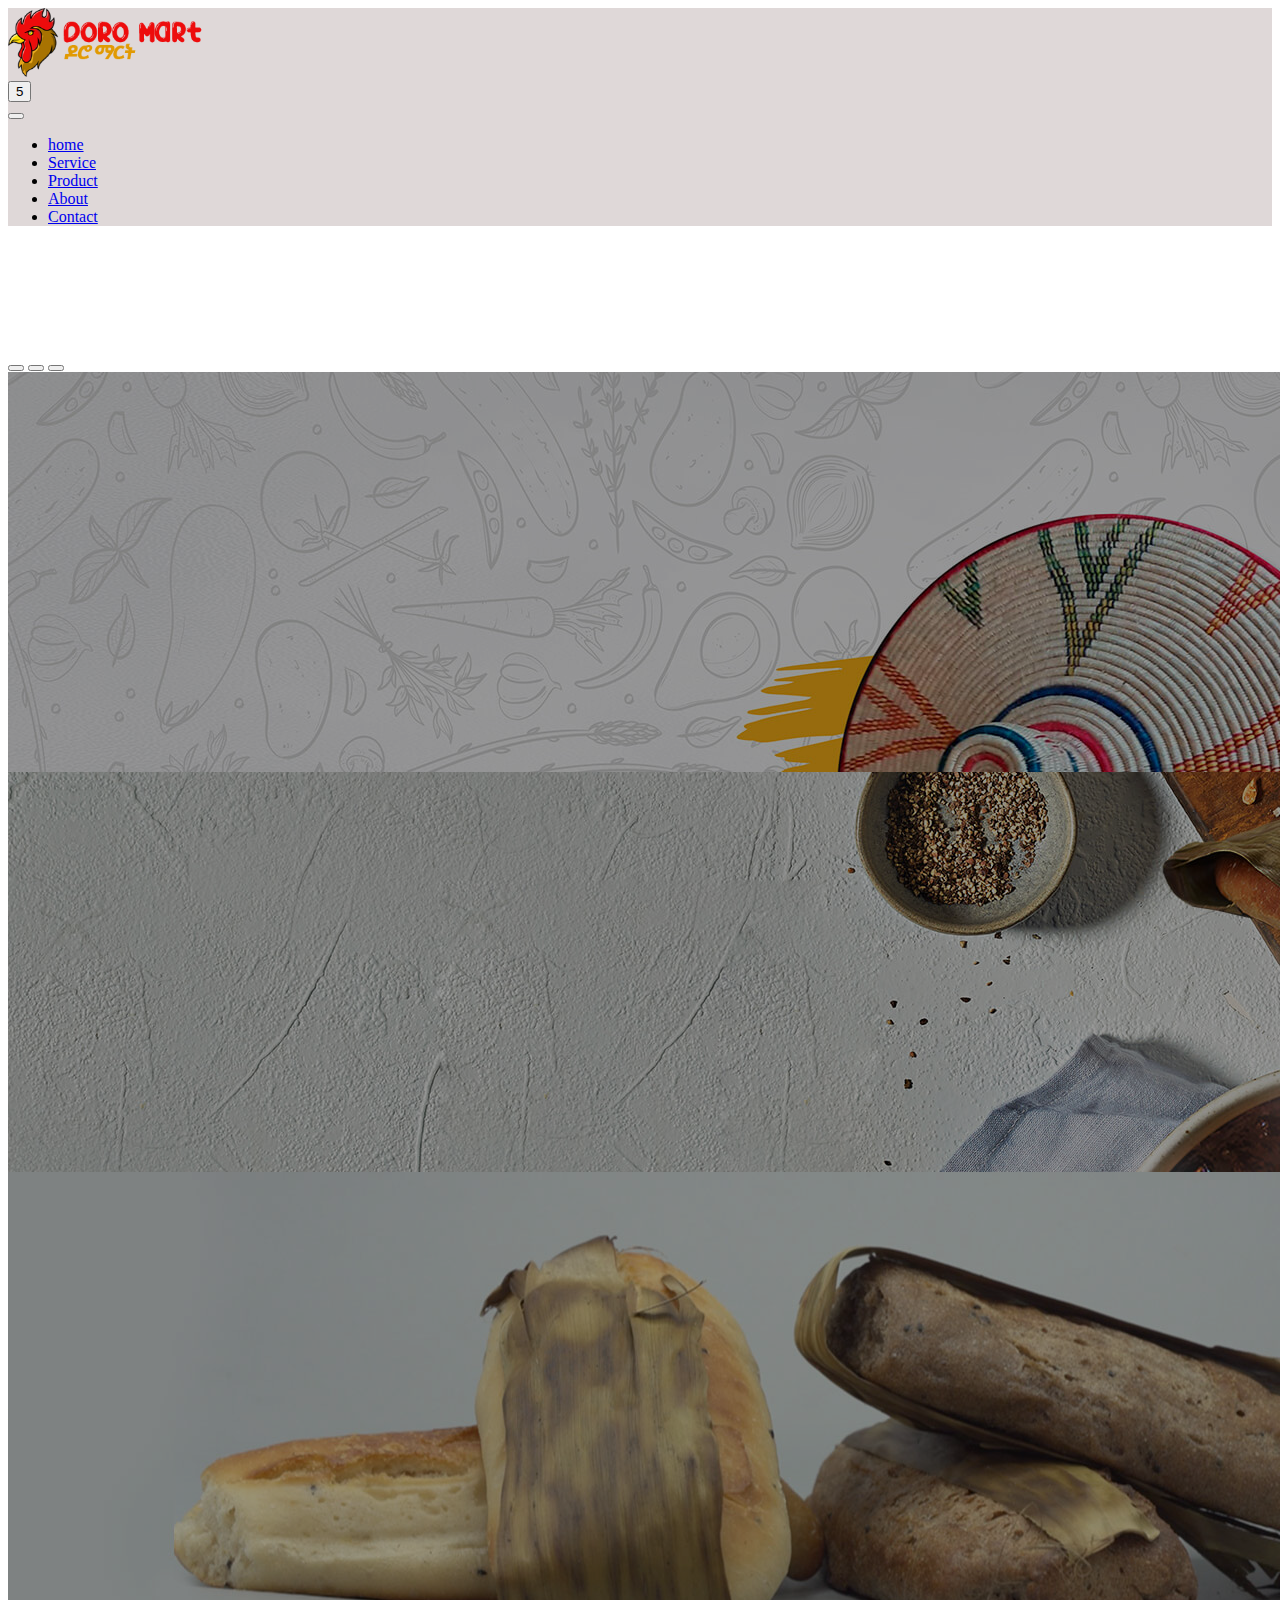
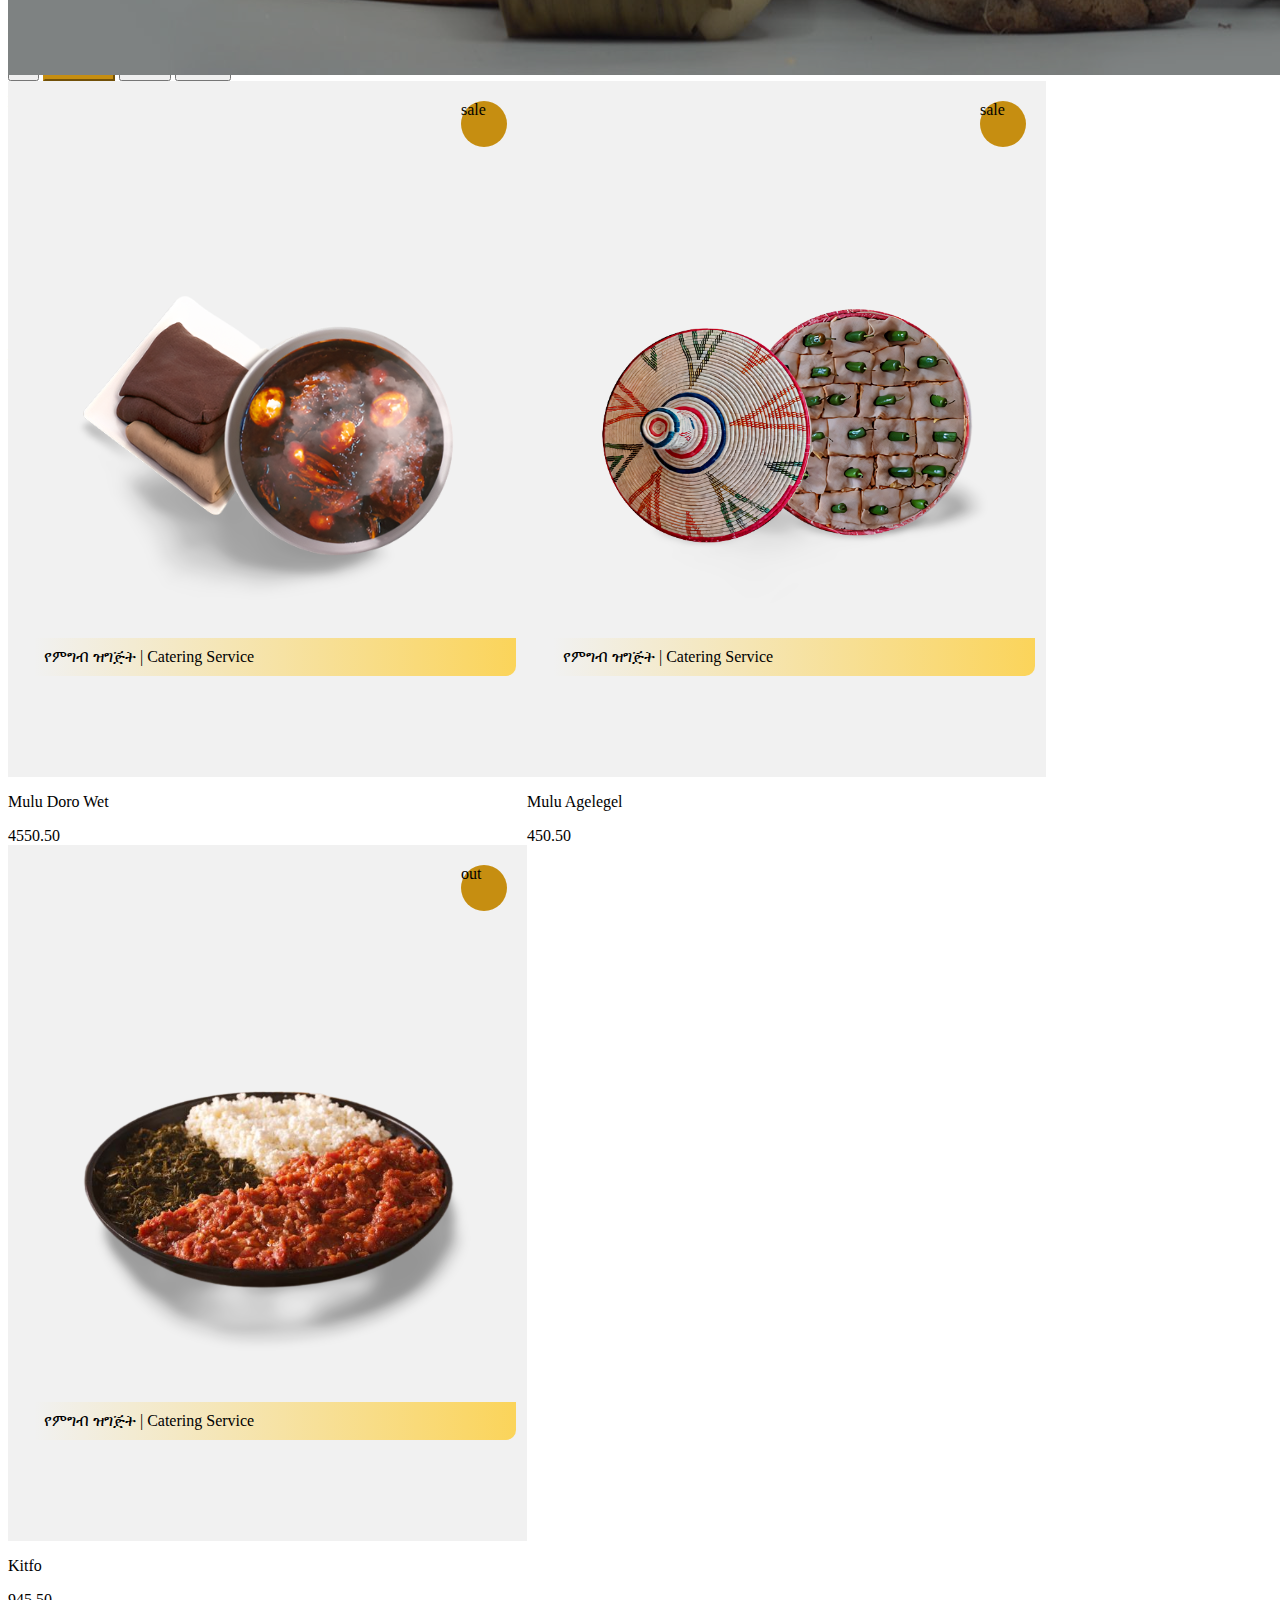
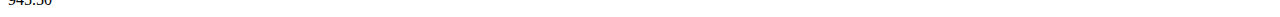
<file: index.html>
<!DOCTYPE html>
<html lang="en">
  <head>
    <meta charset="UTF-8" />
    <meta http-equiv="X-UA-Compatible" content="IE=edge" />
    <meta name="viewport" content="width=device-width, initial-scale=1.0" />
    <!-- Bootstrap -->
    <link href="https://cdn.jsdelivr.net/npm/bootstrap@5.0.2/dist/css/bootstrap.min.css" rel="stylesheet" integrity="sha384-EVSTQN3/azprG1Anm3QDgpJLIm9Nao0Yz1ztcQTwFspd3yD65VohhpuuCOmLASjC" crossorigin="anonymous">
     <!-- Font Awesome Icon -->
     <link rel="stylesheet" href="https://cdnjs.cloudflare.com/ajax/libs/font-awesome/6.2.0/css/all.min.css" integrity="sha512-xh6O/CkQoPOWDdYTDqeRdPCVd1SpvCA9XXcUnZS2FmJNp1coAFzvtCN9BmamE+4aHK8yyUHUSCcJHgXloTyT2A==" crossorigin="anonymous" referrerpolicy="no-referrer" />
    <!-- Main Style -->
    <link rel="stylesheet" href="assets/css/main.css" />
    <title>Doro Mart</title>
  </head>
  <body>
    <!-- Navbar -->
    <nav class="navbar navbar-expand-lg navbar-light bg-base py-4 fixed-top">
      <div class="container">
        <a
          class="navbar-brand d-flex justify-content-between align-items-center order-lg-0"
          href="index.html"
        >
          <img src="assets/images/logo/DM_web.logo.png" class="logo" alt="site icon" />
        </a>

        <div class="order-lg-2 nav-btns">
          <button type="button" class="btn position-relative">
            <i class="fa fa-shopping-cart"></i>
            <span
              class="position-absolute top-0 start-100 translate-middle badge bg-primary"
              >5</span
            >
          </button>
        </div>

        <button
          class="navbar-toggler border-0"
          type="button"
          data-bs-toggle="collapse"
          data-bs-target="#navMenu"
        >
          <span class="navbar-toggler-icon"></span>
        </button>

        <div class="collapse navbar-collapse order-lg-1" id="navMenu">
          <ul class="navbar-nav mx-auto text-center">
            <li class="nav-item px-2 py-2">
              <a class="nav-link text-uppercase text-dark" href="#header"
                >home</a
              >
            </li>
            <li class="nav-item px-2 py-2">
              <a class="nav-link text-uppercase text-dark" href="#collection"
                >Service</a
              >
            </li>
            <li class="nav-item px-2 py-2">
              <a class="nav-link text-uppercase text-dark" href="#special"
                >Product</a
              >
            </li>
            <li class="nav-item px-2 py-2">
              <a class="nav-link text-uppercase text-dark" href="#blogs"
                >About</a
              >
            </li>
            <li class="nav-item px-2 py-2">
              <a class="nav-link text-uppercase text-dark" href="#about"
                >Contact</a
              >
            </li>
          </ul>
        </div>
      </div>
    </nav>
    <!-- End of Navbar -->

    <!--  Showcase -->
    <section id="showcase">
      <div
        id="carouselExampleIndicators"
        class="carousel slide"
        data-bs-ride="carousel"
      >
        <div class="carousel-indicators">
          <button
            type="button"
            data-bs-target="#carouselExampleIndicators"
            data-bs-slide-to="0"
            class="active"
            aria-current="true"
            aria-label="Slide 1"
          ></button>
          <button
            type="button"
            data-bs-target="#carouselExampleIndicators"
            data-bs-slide-to="1"
            aria-label="Slide 2"
          ></button>
          <button
            type="button"
            data-bs-target="#carouselExampleIndicators"
            data-bs-slide-to="2"
            aria-label="Slide 3"
          ></button>
        </div>
        <div class="carousel-inner">
          <div class="carousel-item active">
            <img
              src="assets/images/banner/3.jpg"
              class="d-block w-100"
              alt="..."
            />
              <div class="carousel-caption d-none d-md-block">
                <h5>100% Cooked <br> With Love!</h5>
                <p>Lorem ipsum dolor sit amet consectetur.</p>
              </div>
          </div>
          <div class="carousel-item">
            <img
              src="assets/images/banner/2.jpg"
              class="d-block w-100"
              alt="..."
            />
            <div class="carousel-caption d-none d-md-block">
              <h5>100% Cooked <br> With Love!</h5>
              <p>Lorem ipsum dolor sit amet consectetur.</p>
            </div>
          </div>
          <div class="carousel-item">
            <img
              src="assets/images/banner/1.jpg"
              class="d-block w-100"
              alt="..."
            />
            <div class="carousel-caption d-none d-md-block">
              <h5>100% Cooked <br> With Love!</h5>
              <p>Lorem ipsum dolor sit amet consectetur.</p>
            </div>
          </div>
        </div>
        <button
          class="carousel-control-prev"
          type="button"
          data-bs-target="#carouselExampleIndicators"
          data-bs-slide="prev"
        >
          <span class="carousel-control-prev-icon" aria-hidden="true"></span>
          <span class="visually-hidden">Previous</span>
        </button>
        <button
          class="carousel-control-next"
          type="button"
          data-bs-target="#carouselExampleIndicators"
          data-bs-slide="next"
        >
          <span class="carousel-control-next-icon" aria-hidden="true"></span>
          <span class="visually-hidden">Next</span>
        </button>
      </div>
    </section>
    <!-- End  Showcase -->

    <!-- Product List -->
    <section id="product" class="py-5">
      <div class="container">
        <div class="title text-center">
          <h2 class="position-relative d-inline-block">New Product</h2>
        </div>

        <div class="row g-0">
          <div
            class="d-flex flex-wrap justify-content-center mt-5 filter-group"
          >
            <button
              type="button"
              class="btn m-2 text-dark active-filter-btn"
              data-filter="*"
            >
              All
            </button>
            <button type="button" class="btn m-2 text-dark current-filter" data-filter=".best">
              Breakfast
            </button>
            <button type="button" class="btn m-2 text-dark" data-filter=".feat">
             Lunch
            </button>
            <button type="button" class="btn m-2 text-dark" data-filter=".new">
             Dinner
            </button>
          </div>

          <div class="product-list mt-4 row gx-0 gy-3">
            <div class="col-md-6 col-lg-4 col-xl-3 p-2 best">
              <div class="product-img">
                <img src="assets/images/product/doro.png" class="w-100" />
                <span
                  class="text-white d-flex align-items-center justify-content-center circle"
                  >sale</span
                >
                <div class="content">
                  የምግብ ዝግጅት | Catering Service
                </div>
              </div>
              <div class="text-center">
                <p class="text-capitalize my-1">Mulu Doro Wet</p>
                <span class="fw-bold">4550.50</span>
              </div>
            </div>
            <div class="col-md-6 col-lg-4 col-xl-3 p-2 feat">
              <div class="product-img">
                <img src="assets/images/product/maberawi.png" class="w-100" />
                <span
                  class="text-white d-flex align-items-center justify-content-center circle"
                  >sale</span
                >
                <div class="content">
                  የምግብ ዝግጅት | Catering Service
                </div>
              </div>
              <div class="text-center">
                <p class="text-capitalize my-1">Mulu Agelegel</p>
                <span class="fw-bold">450.50</span>
              </div>
            </div>
            <div class="col-md-6 col-lg-4 col-xl-3 p-2 feat">
              <div class="product-img">
                <img src="assets/images/product/kitfo.png" class="w-100" />
                <span
                  class="text-white d-flex align-items-center justify-content-center circle"
                  >out</span
                >
                <div class="content">
                  የምግብ ዝግጅት | Catering Service
                </div>
              </div>
              <div class="text-center">
                <p class="text-capitalize my-1">Kitfo</p>
                <span class="fw-bold">945.50</span>
              </div>
            </div>
          </div>
        </div>
      </div>
    </section>
    <!-- End Product List -->

    <!-- Call to Action -->
    <!-- End Call to Action -->

    <!-- Footer -->
    <!-- Footer -->

    <!-- jquery Script -->
    <script src="assets/vendor/jquery/jquery-3.6.0.js"></script>
    <!-- Bootstrap Script -->
    <script src="https://cdn.jsdelivr.net/npm/@popperjs/core@2.9.2/dist/umd/popper.min.js" integrity="sha384-IQsoLXl5PILFhosVNubq5LC7Qb9DXgDA9i+tQ8Zj3iwWAwPtgFTxbJ8NT4GN1R8p" crossorigin="anonymous"></script>
    <script src="https://cdn.jsdelivr.net/npm/bootstrap@5.0.2/dist/js/bootstrap.min.js" integrity="sha384-cVKIPhGWiC2Al4u+LWgxfKTRIcfu0JTxR+EQDz/bgldoEyl4H0zUF0QKbrJ0EcQF" crossorigin="anonymous"></script>
    <!-- Isotope -->
    <script src="assets/vendor/isotope/isotope.pkgd.js"></script>
    <!-- Main Script -->
    <script src="assets/js/app.js"></script>
  </body>
</html>
</file>
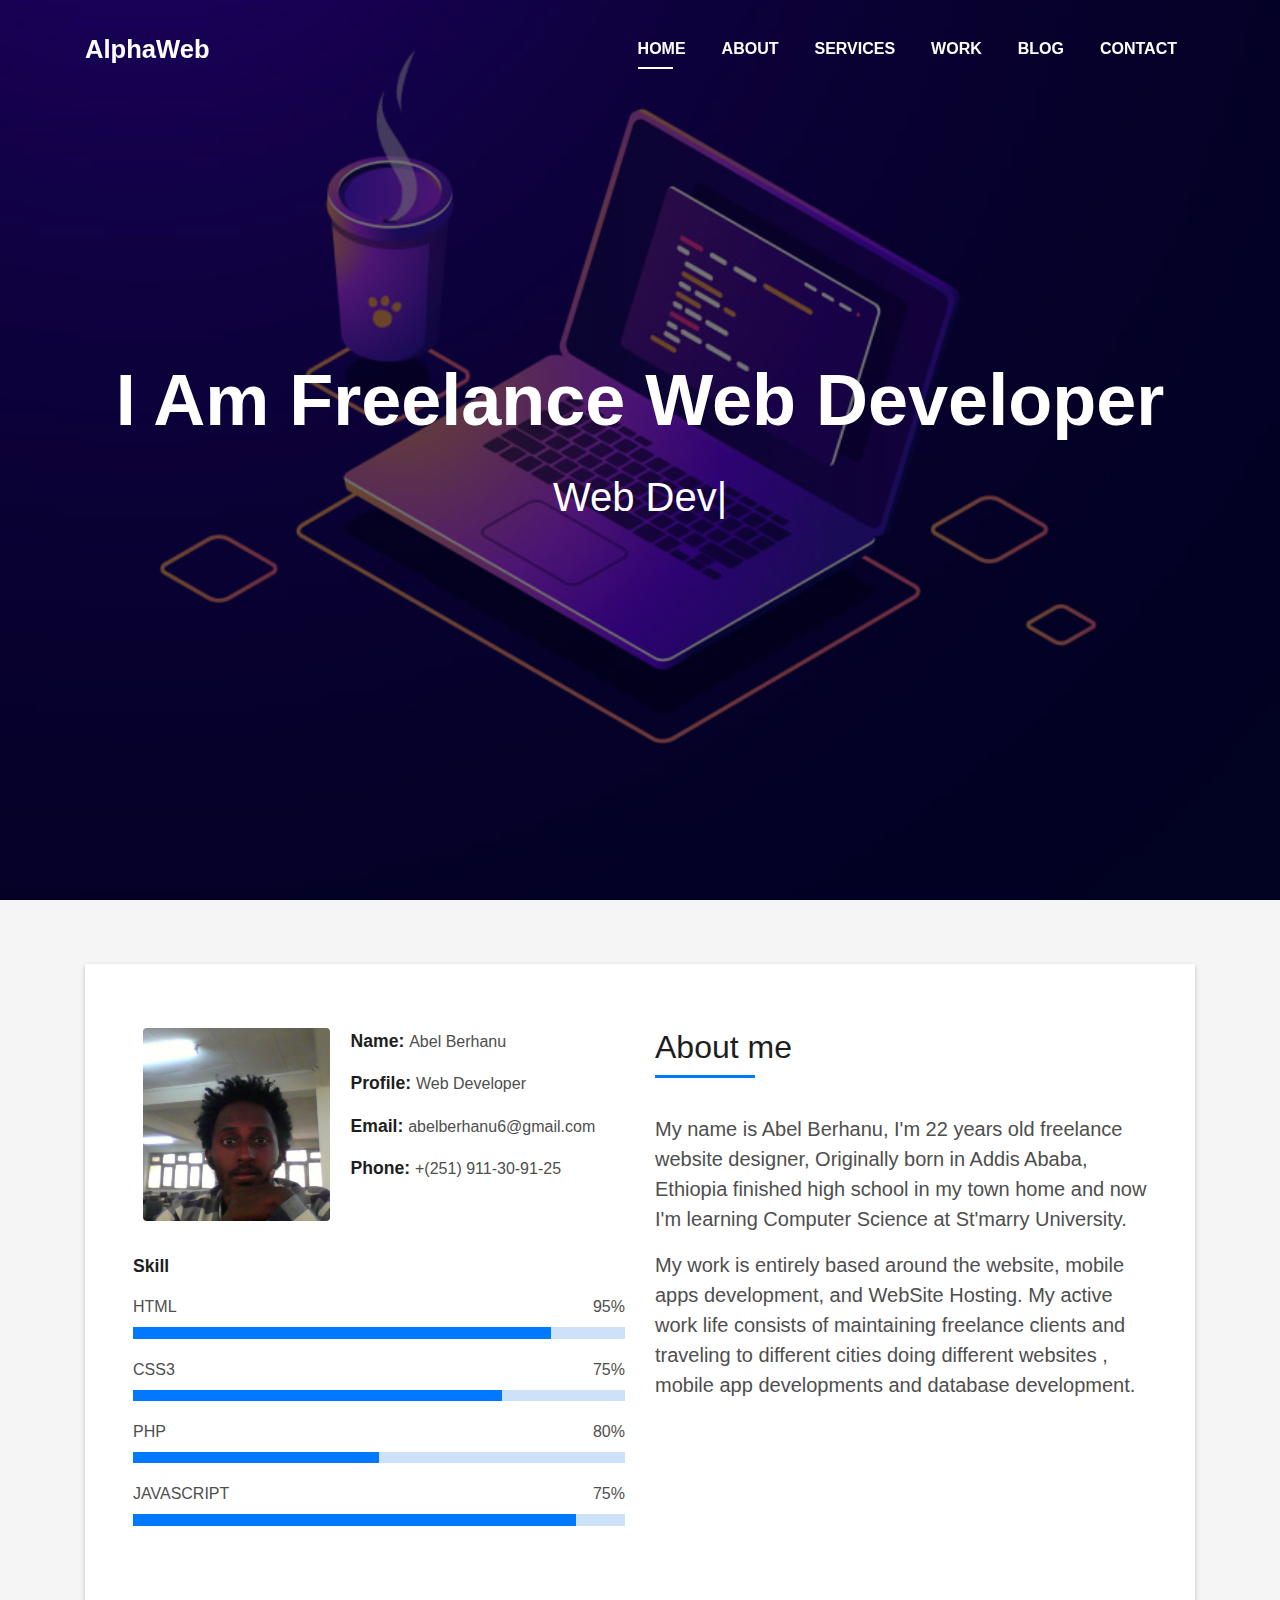
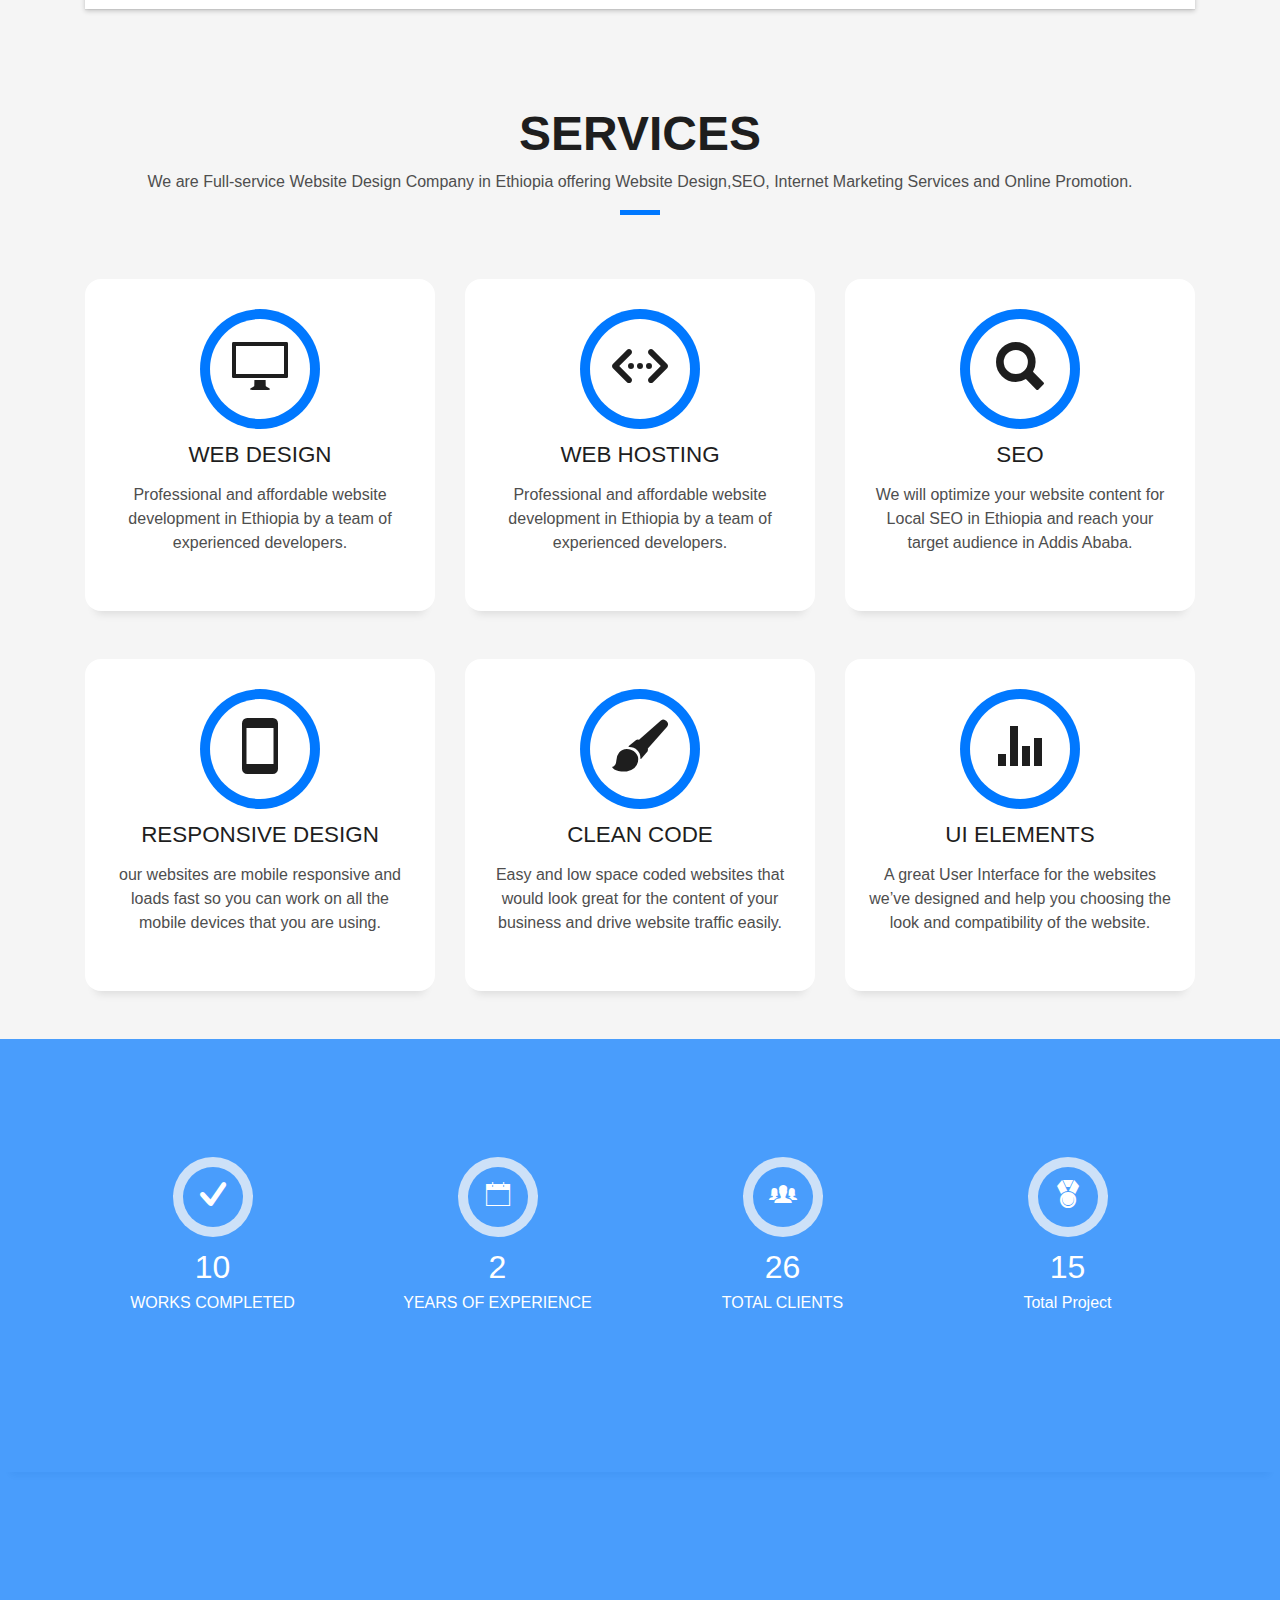
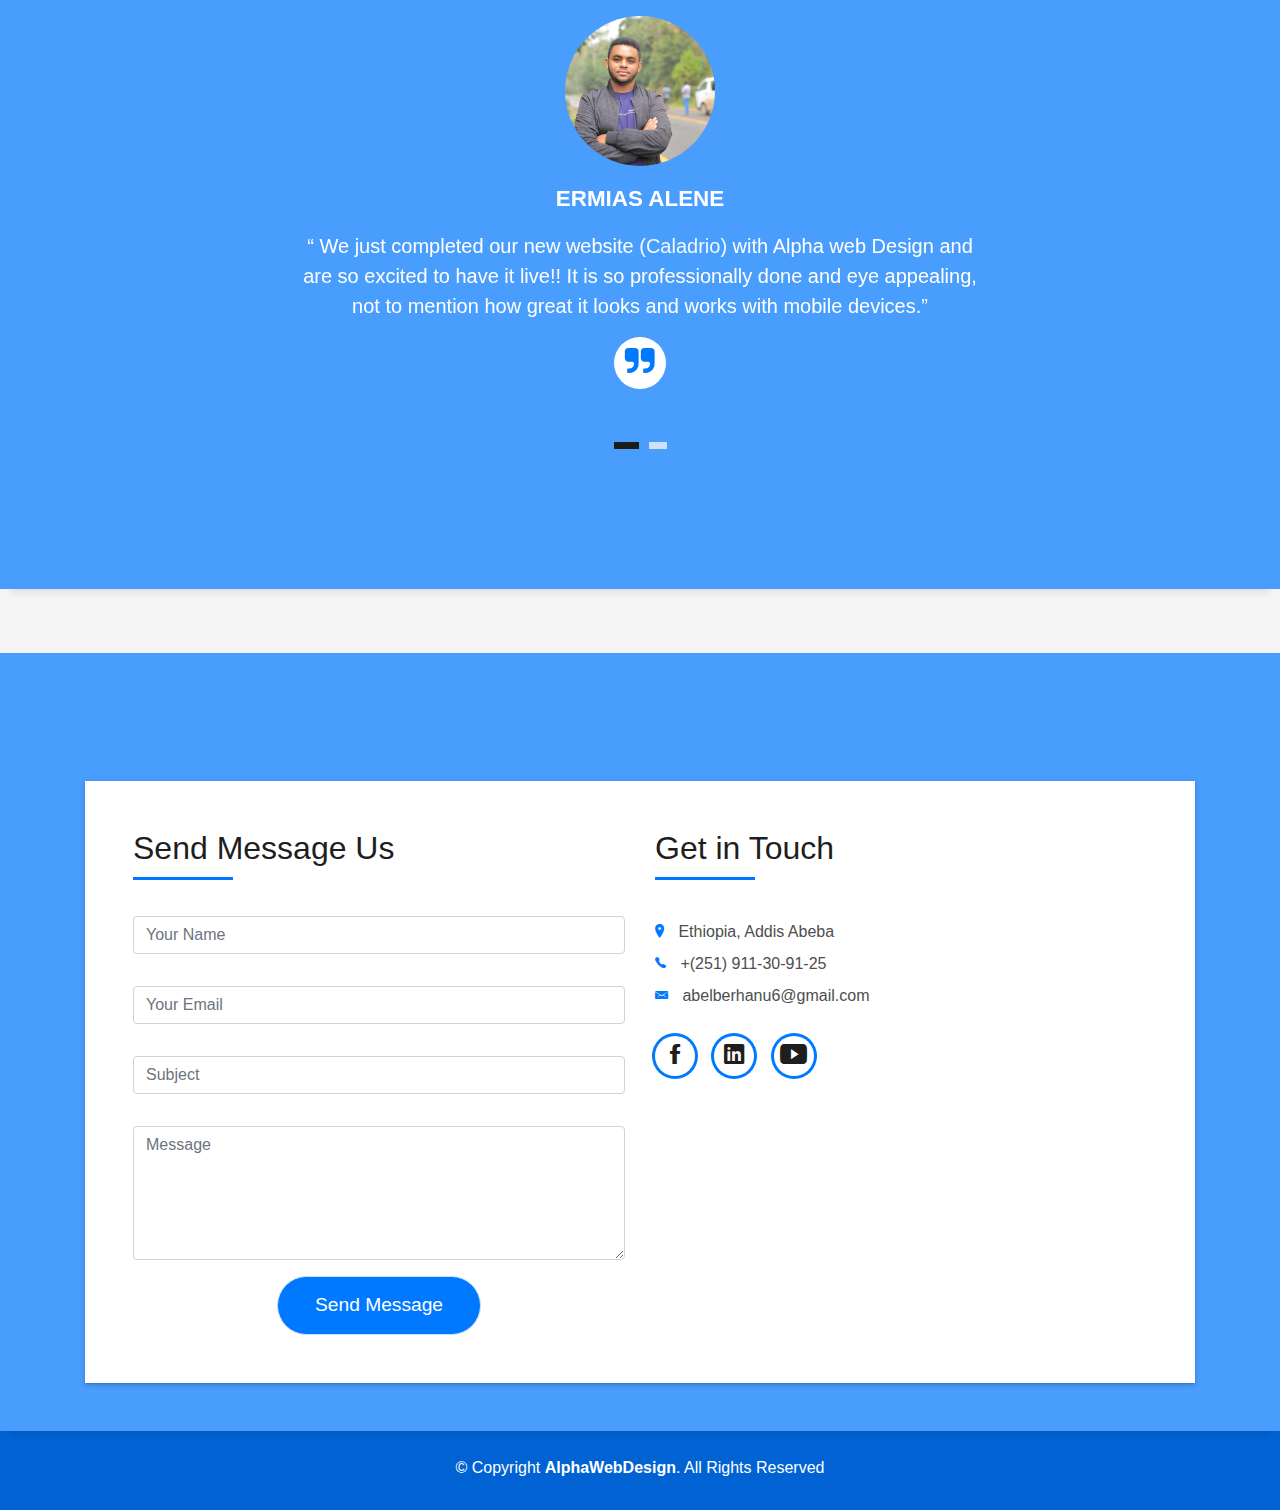
<file: old_website/index.html>
<!DOCTYPE html>
<html lang="en">

<head>
  <meta charset="utf-8">
  <meta content="width=device-width, initial-scale=1.0" name="viewport">

  <title>Alpha Coder | Web Design</title>
  <meta content="" name="descriptison">
  <meta content="" name="keywords">

  <!-- Favicons -->
  <link href="assets/img/favicon.png" rel="icon">
  <link href="assets/img/apple-touch-icon.png" rel="apple-touch-icon">

  <!-- Vendor CSS Files -->
  <link href="assets/vendor/bootstrap/css/bootstrap.min.css" rel="stylesheet">
  <link href="assets/vendor/font-awesome/css/font-awesome.min.css" rel="stylesheet">
  <link href="assets/vendor/ionicons/css/ionicons.min.css" rel="stylesheet">
  <link href="assets/vendor/owl.carousel/assets/owl.carousel.min.css" rel="stylesheet">
  <link href="assets/vendor/venobox/venobox.css" rel="stylesheet">


  <link href="assets/css/style.css" rel="stylesheet">


</head>

<body id="page-top">

  <!-- ======= Header/ Navbar ======= -->
  <nav class="navbar navbar-b navbar-trans navbar-expand-md fixed-top" id="mainNav">
    <div class="container">
      <a class="navbar-brand js-scroll" href="#page-top">AlphaWeb</a>
      <button class="navbar-toggler collapsed" type="button" data-toggle="collapse" data-target="#navbarDefault" aria-controls="navbarDefault" aria-expanded="false" aria-label="Toggle navigation">
        <span></span>
        <span></span>
        <span></span>
      </button>
      <div class="navbar-collapse collapse justify-content-end" id="navbarDefault">
        <ul class="navbar-nav">
          <li class="nav-item">
            <a class="nav-link js-scroll active" href="index.html">Home</a>
          </li>
          <li class="nav-item">
            <a class="nav-link js-scroll" href="#about">About</a>
          </li>
          <li class="nav-item">
            <a class="nav-link js-scroll" href="#service">Services</a>
          </li>
          <li class="nav-item">
            <a class="nav-link js-scroll" href="#work">Work</a>
          </li>
          <li class="nav-item">
            <a class="nav-link js-scroll" href="#blog">Blog</a>
          </li>
          <li class="nav-item">
            <a class="nav-link js-scroll" href="#contact">Contact</a>
          </li>
        </ul>
      </div>
    </div>
  </nav>

  <!-- ======= Intro Section ======= -->
  <div id="home" class="intro route bg-image" style="background-image: url(assets/img/intro-bg.jpg)">
    <div class="overlay-itro"></div>
    <div class="intro-content display-table">
      <div class="table-cell">
        <div class="container">
          <!--<p class="display-6 color-d">Hello, world!</p>-->
          <h1 class="intro-title mb-4">I Am Freelance Web Developer</h1>
          <p class="intro-subtitle"><span class="text-slider-items">Web Development and Hosting ,Web Developer,Web Designer,Frontend Developer</span><strong class="text-slider"></strong></p>
          <!-- <p class="pt-3"><a class="btn btn-primary btn js-scroll px-4" href="#about" role="button">Learn More</a></p> -->
        </div>
      </div>
    </div>
  </div><!-- End Intro Section -->

  <main id="main">

    <!-- ======= About Section ======= -->
    <section id="about" class="about-mf sect-pt4 route">
      <div class="container">
        <div class="row">
          <div class="col-sm-12">
            <div class="box-shadow-full">
              <div class="row">
                <div class="col-md-6">
                  <div class="row">
                    <div class="col-sm-6 col-md-5">
                      <div class="about-img">
                        <img src="assets/img/abel-min.jpg" class="img-fluid rounded b-shadow-a" alt="">
                      </div>
                    </div>
                    <div class="col-sm-6 col-md-7">
                      <div class="about-info">
                        <p><span class="title-s">Name: </span> <span>Abel Berhanu</span></p>
                        <p><span class="title-s">Profile: </span> <span>Web Developer </span></p>
                        <p><span class="title-s">Email: </span> <span>abelberhanu6@gmail.com</span></p>
                        <p><span class="title-s">Phone: </span> <span>+(251) 911-30-91-25</span></p>
                      </div>
                    </div>
                  </div>
                  <div class="skill-mf">
                    <p class="title-s">Skill</p>
                    <span>HTML</span> <span class="pull-right">95%</span>
                    <div class="progress">
                      <div class="progress-bar" role="progressbar" style="width: 85%;" aria-valuenow="85" aria-valuemin="0" aria-valuemax="100"></div>
                    </div>
                    <span>CSS3</span> <span class="pull-right">75%</span>
                    <div class="progress">
                      <div class="progress-bar" role="progressbar" style="width: 75%" aria-valuenow="75" aria-valuemin="0" aria-valuemax="100"></div>
                    </div>
                    <span>PHP</span> <span class="pull-right">80%</span>
                    <div class="progress">
                      <div class="progress-bar" role="progressbar" style="width: 50%" aria-valuenow="50" aria-valuemin="0" aria-valuemax="100"></div>
                    </div>
                    <span>JAVASCRIPT</span> <span class="pull-right">75%</span>
                    <div class="progress">
                      <div class="progress-bar" role="progressbar" style="width: 90%" aria-valuenow="90" aria-valuemin="0" aria-valuemax="100"></div>
                    </div>
                  </div>
                </div>
                <div class="col-md-6">
                  <div class="about-me pt-4 pt-md-0">
                    <div class="title-box-2">
                      <h5 class="title-left">
                        About me
                      </h5>
                    </div>
                    <p class="lead">
                      My name is Abel Berhanu, I'm 22 years old freelance website designer,  Originally born in Addis Ababa, Ethiopia finished high school in my town home and now I'm learning Computer Science at   St'marry University.
                      <p class="lead">My work is entirely based around the website, mobile apps development, and WebSite Hosting. My active work life consists of maintaining freelance clients and traveling to different cities doing different websites , mobile app developments and database development.</p> 
                    </p>
                  </div>
                </div>
              </div>
            </div>
          </div>
        </div>
      </div>
    </section><!-- End About Section -->

    <!-- ======= Services Section ======= -->
    <section id="service" class="services-mf pt-5 route">
      <div class="container">
        <div class="row">
          <div class="col-sm-12">
            <div class="title-box text-center">
              <h3 class="title-a">
                Services
              </h3>
              <p class="subtitle-a">
                We are Full-service Website Design Company in Ethiopia offering Website Design,SEO, Internet Marketing Services and Online Promotion.
              </p>
              <div class="line-mf"></div>
            </div>
          </div>
        </div>
        <div class="row">
          <div class="col-md-4">
            <div class="service-box">
              <div class="service-ico">
                <span class="ico-circle"><i class="ion-monitor"></i></span>
              </div>
              <div class="service-content">
                <h2 class="s-title">Web Design</h2>
                <p class="s-description text-center">
                  Professional and affordable website development in Ethiopia by a team of experienced developers.
              </div>
            </div>
          </div>
          <div class="col-md-4">
            <div class="service-box">
              <div class="service-ico">
                <span class="ico-circle"><i class="ion-code-working"></i></span>
              </div>
              <div class="service-content">
                <h2 class="s-title">Web Hosting</h2>
                <p class="s-description text-center">
                  Professional and affordable website development in Ethiopia by a team of experienced developers.
                </p>
              </div>
            </div>
          </div>
          <div class="col-md-4">
            <div class="service-box">
              <div class="service-ico">
                <span class="ico-circle"><i class="ion-search"></i></span>
              </div>
              <div class="service-content">
                <h2 class="s-title">SEO</h2>
                <p class="s-description text-center">
                  We will optimize your website content for Local SEO in Ethiopia and reach your target audience in Addis Ababa. 
              </div>
            </div>
          </div>
          <div class="col-md-4">
            <div class="service-box">
              <div class="service-ico">
                <span class="ico-circle"><i class="ion-android-phone-portrait"></i></span>
              </div>
              <div class="service-content">
                <h2 class="s-title">Responsive Design</h2>
                <p class="s-description text-center">
                  our websites are mobile responsive and loads fast so you can work on all the mobile devices that you are using.
                </p>
              </div>
            </div>
          </div>
          <div class="col-md-4">
            <div class="service-box">
              <div class="service-ico">
                <span class="ico-circle"><i class="ion-paintbrush"></i></span>
              </div>
              <div class="service-content">
                <h2 class="s-title">CLEAN CODE</h2>
                <p class="s-description text-center">
         

Easy and low space coded websites that would look great for the content of your business and drive website traffic easily.
                </p>
              </div>
            </div>
          </div>
          <div class="col-md-4">
            <div class="service-box">
              <div class="service-ico">
                <span class="ico-circle"><i class="ion-stats-bars"></i></span>
              </div>
              <div class="service-content">
                <h2 class="s-title">UI ELEMENTS</h2>
                <p class="s-description text-center">
                  A great User Interface for the websites we’ve designed and help you choosing the look and compatibility of the website.
                </p>
              </div>
            </div>
          </div>
        </div>
      </div>
    </section><!-- End Services Section -->

    <!-- ======= Counter Section ======= -->
    <div class="section-counter paralax-mf bg-image" style="background-image: url(assets/img/counters-bg.jpg)">
      <div class="overlay-mf"></div>
      <div class="container">
        <div class="row">
          <div class="col-sm-3 col-lg-3">
            <div class="counter-box counter-box pt-4 pt-md-0">
              <div class="counter-ico">
                <span class="ico-circle"><i class="ion-checkmark-round"></i></span>
              </div>
              <div class="counter-num">
                <p class="counter">10</p>
                <span class="counter-text">WORKS COMPLETED</span>
              </div>
            </div>
          </div>
          <div class="col-sm-3 col-lg-3">
            <div class="counter-box pt-4 pt-md-0">
              <div class="counter-ico">
                <span class="ico-circle"><i class="ion-ios-calendar-outline"></i></span>
              </div>
              <div class="counter-num">
                <p class="counter">2</p>
                <span class="counter-text">YEARS OF EXPERIENCE</span>
              </div>
            </div>
          </div>
          <div class="col-sm-3 col-lg-3">
            <div class="counter-box pt-4 pt-md-0">
              <div class="counter-ico">
                <span class="ico-circle"><i class="ion-ios-people"></i></span>
              </div>
              <div class="counter-num">
                <p class="counter">26</p>
                <span class="counter-text">TOTAL CLIENTS</span>
              </div>
            </div>
          </div>
          <div class="col-sm-3 col-lg-3">
            <div class="counter-box pt-4 pt-md-0">
              <div class="counter-ico">
                <span class="ico-circle"><i class="ion-ribbon-a"></i></span>
              </div>
              <div class="counter-num">
                <p class="counter">15</p>
                <span class="counter-text">Total Project</span>
              </div>
            </div>
          </div>
        </div>
      </div>
    </div><!-- End Counter Section -->

    <!-- ======= Portfolio Section ======= -->
    <!-- <section id="work" class="portfolio-mf sect-pt4 route">
      <div class="container">
        <div class="row">
          <div class="col-sm-12">
            <div class="title-box text-center">
              <h3 class="title-a">
                Portfolio
              </h3>
              <p class="subtitle-a">
                Lorem ipsum, dolor sit amet consectetur adipisicing elit.
              </p>
              <div class="line-mf"></div>
            </div>
          </div>
        </div>
        <div class="row">
          <div class="col-md-4">
            <div class="work-box">
              <a href="assets/img/work-1.jpg" data-gall="portfolioGallery" class="venobox">
                <div class="work-img">
                  <img src="assets/img/work-1.jpg" alt="" class="img-fluid">
                </div>
              </a>
              <div class="work-content">
                <div class="row">
                  <div class="col-sm-8">
                    <h2 class="w-title">Lorem impsum dolor</h2>
                    <div class="w-more">
                      <span class="w-ctegory">Web Design</span> / <span class="w-date">18 Sep. 2018</span>
                    </div>
                  </div>
                  <div class="col-sm-4">
                    <div class="w-like">
                      <a href="portfolio-details.html"> <span class="ion-ios-plus-outline"></span></a>
                    </div>
                  </div>
                </div>
              </div>
            </div>
          </div>
          <div class="col-md-4">
            <div class="work-box">
              <a href="assets/img/work-2.jpg" data-gall="portfolioGallery" class="venobox">
                <div class="work-img">
                  <img src="assets/img/work-2.jpg" alt="" class="img-fluid">
                </div>
              </a>
              <div class="work-content">
                <div class="row">
                  <div class="col-sm-8">
                    <h2 class="w-title">Loreda Cuno Nere</h2>
                    <div class="w-more">
                      <span class="w-ctegory">Web Design</span> / <span class="w-date">18 Sep. 2018</span>
                    </div>
                  </div>
                  <div class="col-sm-4">
                    <div class="w-like">
                      <a href="portfolio-details.html"> <span class="ion-ios-plus-outline"></span></a>
                    </div>
                  </div>
                </div>
              </div>
            </div>
          </div>
          <div class="col-md-4">
            <div class="work-box">
              <a href="assets/img/work-3.jpg" data-gall="portfolioGallery" class="venobox">
                <div class="work-img">
                  <img src="assets/img/work-3.jpg" alt="" class="img-fluid">
                </div>
              </a>
              <div class="work-content">
                <div class="row">
                  <div class="col-sm-8">
                    <h2 class="w-title">Mavrito Lana Dere</h2>
                    <div class="w-more">
                      <span class="w-ctegory">Web Design</span> / <span class="w-date">18 Sep. 2018</span>
                    </div>
                  </div>
                  <div class="col-sm-4">
                    <div class="w-like">
                      <a href="portfolio-details.html"> <span class="ion-ios-plus-outline"></span></a>
                    </div>
                  </div>
                </div>
              </div>
            </div>
          </div>
          <div class="col-md-4">
            <div class="work-box">
              <a href="assets/img/work-4.jpg" data-gall="portfolioGallery" class="venobox">
                <div class="work-img">
                  <img src="assets/img/work-4.jpg" alt="" class="img-fluid">
                </div>
              </a>
              <div class="work-content">
                <div class="row">
                  <div class="col-sm-8">
                    <h2 class="w-title">Bindo Laro Cado</h2>
                    <div class="w-more">
                      <span class="w-ctegory">Web Design</span> / <span class="w-date">18 Sep. 2018</span>
                    </div>
                  </div>
                  <div class="col-sm-4">
                    <div class="w-like">
                      <a href="portfolio-details.html"> <span class="ion-ios-plus-outline"></span></a>
                    </div>
                  </div>
                </div>
              </div>
            </div>
          </div>
          <div class="col-md-4">
            <div class="work-box">
              <a href="assets/img/work-5.jpg" data-gall="portfolioGallery" class="venobox">
                <div class="work-img">
                  <img src="assets/img/work-5.jpg" alt="" class="img-fluid">
                </div>
              </a>
              <div class="work-content">
                <div class="row">
                  <div class="col-sm-8">
                    <h2 class="w-title">Studio Lena Mado</h2>
                    <div class="w-more">
                      <span class="w-ctegory">Web Design</span> / <span class="w-date">18 Sep. 2018</span>
                    </div>
                  </div>
                  <div class="col-sm-4">
                    <div class="w-like">
                      <a href="portfolio-details.html"> <span class="ion-ios-plus-outline"></span></a>
                    </div>
                  </div>
                </div>
              </div>
            </div>
          </div>
          <div class="col-md-4">
            <div class="work-box">
              <a href="assets/img/work-6.jpg" data-gall="portfolioGallery" class="venobox">
                <div class="work-img">
                  <img src="assets/img/work-6.jpg" alt="" class="img-fluid">
                </div>
              </a>
              <div class="work-content">
                <div class="row">
                  <div class="col-sm-8">
                    <h2 class="w-title">Studio Big Bang</h2>
                    <div class="w-more">
                      <span class="w-ctegory">Web Design</span> / <span class="w-date">18 Sep. 2017</span>
                    </div>
                  </div>
                  <div class="col-sm-4">
                    <div class="w-like">
                      <a href="portfolio-details.html"> <span class="ion-ios-plus-outline"></span></a>
                    </div>
                  </div>
                </div>
              </div>
            </div>
          </div>

        </div>
      </div>
    </section> -->
    <!-- End Portfolio Section -->

    <!-- ======= Testimonials Section ======= -->
    <div class="testimonials paralax-mf bg-image" style="background-image: url(assets/img/overlay-bg.jpg)">
      <div class="overlay-mf"></div>
      <div class="container">
        <div class="row">
          <div class="col-md-12">
            <div id="testimonial-mf" class="owl-carousel owl-theme">
              <div class="testimonial-box">
                <div class="author-test">
                  <img src="assets/img/ermiyas.jpg" width="150px" height="150px" alt="" class="rounded-circle b-shadow-a">
                  <span class="author"> Ermias Alene</span>
                </div>
                <div class="content-test">
                  <p class="description lead">
                   <q> We just completed our new website <a style="color:aliceblue" href="http://www.Caladriogroup.com">(Caladrio) </a> with Alpha web Design and are so excited to have it live!! It is so professionally done and eye appealing, not to mention how great it looks and works with mobile devices.</q>
                  </p>
                  <span class="comit"><i class="fa fa-quote-right"></i></span>
                </div>
              </div>
              <div class="testimonial-box">
                <div class="author-test">
                  <img src="assets/img/testimonial-4.jfif"  width="150px" height="150px" alt="" class="rounded-circle b-shadow-a">
                  <span class="author">Yabtsega Asfaw
                    CEO</span>
                </div>
                <div class="content-test">
                  <p class="description lead">
                    We have been working for over a year with Alpha Web Design and they have been fantastic! Their prices are great and service is even better. They are very responsive to any needs that you have. Their products have been great and they offer a wide-array opportunities to grow your s business.
                  </p>
                  <span class="comit"><i class="fa fa-quote-right"></i></span>
                </div>
              </div>
            </div>
          </div>
        </div>
      </div>
    </div><!-- End Testimonials Section -->

    <!-- ======= Blog Section ======= -->
    <!-- <section id="blog" class="blog-mf sect-pt4 route">
      <div class="container">
        <div class="row">
          <div class="col-sm-12">
            <div class="title-box text-center">
              <h3 class="title-a">
                Blog
              </h3>
              <p class="subtitle-a">
                Lorem ipsum, dolor sit amet consectetur adipisicing elit.
              </p>
              <div class="line-mf"></div>
            </div>
          </div>
        </div>
        <div class="row">
          <div class="col-md-4">
            <div class="card card-blog">
              <div class="card-img">
                <a href="blog-single.html"><img src="assets/img/post-1.jpg" alt="" class="img-fluid"></a>
              </div>
              <div class="card-body">
                <div class="card-category-box">
                  <div class="card-category">
                    <h6 class="category">Travel</h6>
                  </div>
                </div>
                <h3 class="card-title"><a href="blog-single.html">See more ideas about Travel</a></h3>
                <p class="card-description">
                  Proin eget tortor risus. Pellentesque in ipsum id orci porta dapibus. Praesent sapien massa, convallis
                  a pellentesque nec,
                  egestas non nisi.
                </p>
              </div>
              <div class="card-footer">
                <div class="post-author">
                  <a href="#">
                    <img src="assets/img/testimonial-2.jpg" alt="" class="avatar rounded-circle">
                    <span class="author">Morgan Freeman</span>
                  </a>
                </div>
                <div class="post-date">
                  <span class="ion-ios-clock-outline"></span> 10 min
                </div>
              </div>
            </div>
          </div>
          <div class="col-md-4">
            <div class="card card-blog">
              <div class="card-img">
                <a href="blog-single.html"><img src="assets/img/post-2.jpg" alt="" class="img-fluid"></a>
              </div>
              <div class="card-body">
                <div class="card-category-box">
                  <div class="card-category">
                    <h6 class="category">Web Design</h6>
                  </div>
                </div>
                <h3 class="card-title"><a href="blog-single.html">See more ideas about Travel</a></h3>
                <p class="card-description">
                  Proin eget tortor risus. Pellentesque in ipsum id orci porta dapibus. Praesent sapien massa, convallis
                  a pellentesque nec,
                  egestas non nisi.
                </p>
              </div>
              <div class="card-footer">
                <div class="post-author">
                  <a href="#">
                    <img src="assets/img/testimonial-2.jpg" alt="" class="avatar rounded-circle">
                    <span class="author">Morgan Freeman</span>
                  </a>
                </div>
                <div class="post-date">
                  <span class="ion-ios-clock-outline"></span> 10 min
                </div>
              </div>
            </div>
          </div>
          <div class="col-md-4">
            <div class="card card-blog">
              <div class="card-img">
                <a href="blog-single.html"><img src="assets/img/post-3.jpg" alt="" class="img-fluid"></a>
              </div>
              <div class="card-body">
                <div class="card-category-box">
                  <div class="card-category">
                    <h6 class="category">Web Design</h6>
                  </div>
                </div>
                <h3 class="card-title"><a href="blog-single.html">See more ideas about Travel</a></h3>
                <p class="card-description">
                  Proin eget tortor risus. Pellentesque in ipsum id orci porta dapibus. Praesent sapien massa, convallis
                  a pellentesque nec,
                  egestas non nisi.
                </p>
              </div>
              <div class="card-footer">
                <div class="post-author">
                  <a href="#">
                    <img src="assets/img/testimonial-2.jpg" alt="" class="avatar rounded-circle">
                    <span class="author">Morgan Freeman</span>
                  </a>
                </div>
                <div class="post-date">
                  <span class="ion-ios-clock-outline"></span> 10 min
                </div>
              </div>
            </div>
          </div>
        </div>
      </div>
    </section> -->
    <!-- End Blog Section -->

    <!-- ======= Contact Section ======= -->
    <section class="paralax-mf footer-paralax bg-image sect-mt4 route" style="background-image: url(assets/img/overlay-bg.jpg)">
      <div class="overlay-mf"></div>
      <div class="container">
        <div class="row">
          <div class="col-sm-12">
            <div class="contact-mf">
              <div id="contact" class="box-shadow-full">
                <div class="row">
                  <div class="col-md-6">
                    <div class="title-box-2">
                      <h5 class="title-left">
                        Send Message Us
                      </h5>
                    </div>
                    <div>
                      <form  name="contact" action="" method="post" data-netlify="true">
                        <div class="row">
                          <div class="col-md-12 mb-3">
                            <div class="form-group">
                              <input type="text" name="name" class="form-control" id="name" placeholder="Your Name" data-rule="minlen:4" data-msg="Please enter at least 4 chars"  required/>
                             
                            </div>
                          </div>
                          <div class="col-md-12 mb-3">
                            <div class="form-group">
                              <input type="email" class="form-control" name="email" id="email" placeholder="Your Email" data-rule="email" data-msg="Please enter a valid email" required />
                             
                            </div>
                          </div>
                          <div class="col-md-12 mb-3">
                            <div class="form-group">
                              <input type="text" class="form-control" name="subject" id="subject" placeholder="Subject" data-rule="minlen:4" data-msg="Please enter at least 8 chars of subject" />
                           
                            </div>
                          </div>
                          <div class="col-md-12">
                            <div class="form-group">
                              <textarea class="form-control" name="message" rows="5" data-rule="required" data-msg="Please write something for us" placeholder="Message" required></textarea>
                           
                            </div>
                          </div>
                        
                          <div class="col-md-12 text-center">
                            <button type="submit" name="submit" class="button button-a button-big button-rouded">Send Message</button>
                          </div>
                        </div>
                      </form>
                    </div>
                  </div>
                  <div class="col-md-6">
                    <div class="title-box-2 pt-4 pt-md-0">
                      <h5 class="title-left">
                        Get in Touch
                      </h5>
                    </div>
                    <div class="more-info">
                      <p class="lead">
                      
                      </p>
                      <ul class="list-ico">
                        <li><span class="ion-ios-location"></span> Ethiopia, Addis Abeba</li>
                        <li><span class="ion-ios-telephone"></span> +(251) 911-30-91-25</li>
                        <li><span class="ion-email"></span> abelberhanu6@gmail.com</li>
                      </ul>
                    </div>
                    <div class="socials">
                      <ul>
                        <li><a href="https://www.facebook.com/profile.php?id=100005658367015"><span class="ico-circle"><i class="ion-social-facebook"></i></span></a></li>
                        <li><a href="https://www.linkedin.com/in/abel-berhanu-946246175/"><span class="ico-circle"><i class="ion-social-linkedin"></i></span></a></li>
                        <li><a href="https://www.youtube.com/channel/UCSucpjdwWnBYP3lkQVp8sZw"><span class="ico-circle"><i class="ion-social-youtube"></i></span></a></li>
                        
                      </ul>
                    </div>
                  </div>
                </div>
              </div>
            </div>
          </div>
        </div>
      </div>
    </section><!-- End Contact Section -->

  </main><!-- End #main -->

  <!-- ======= Footer ======= -->
  <footer>
    <div class="container">
      <div class="row">
        <div class="col-sm-12">
          <div class="copyright-box">
            <p class="copyright">&copy; Copyright <strong>AlphaWebDesign</strong>. All Rights Reserved</p>
            <div class="credits">
            
         
            </div>
          </div>
        </div>
      </div>
    </div>
  </footer><!-- End  Footer -->

  <a href="#" class="back-to-top"><i class="fa fa-chevron-up"></i></a>
  <div id="preloader"></div>

  <!-- Vendor JS Files -->
  <script src="assets/vendor/jquery/jquery.min.js"></script>
  <script src="assets/vendor/bootstrap/js/bootstrap.bundle.min.js"></script>
  <script src="assets/vendor/jquery.easing/jquery.easing.min.js"></script>

  <script src="assets/vendor/waypoints/jquery.waypoints.min.js"></script>
  <script src="assets/vendor/counterup/jquery.counterup.min.js"></script>
  <script src="assets/vendor/owl.carousel/owl.carousel.min.js"></script>
  <script src="assets/vendor/typed.js/typed.min.js"></script>
  <script src="assets/vendor/venobox/venobox.min.js"></script>

  <!-- Template Main JS File -->
  <script src="assets/js/main.js"></script>

</body>

</html>
</file>
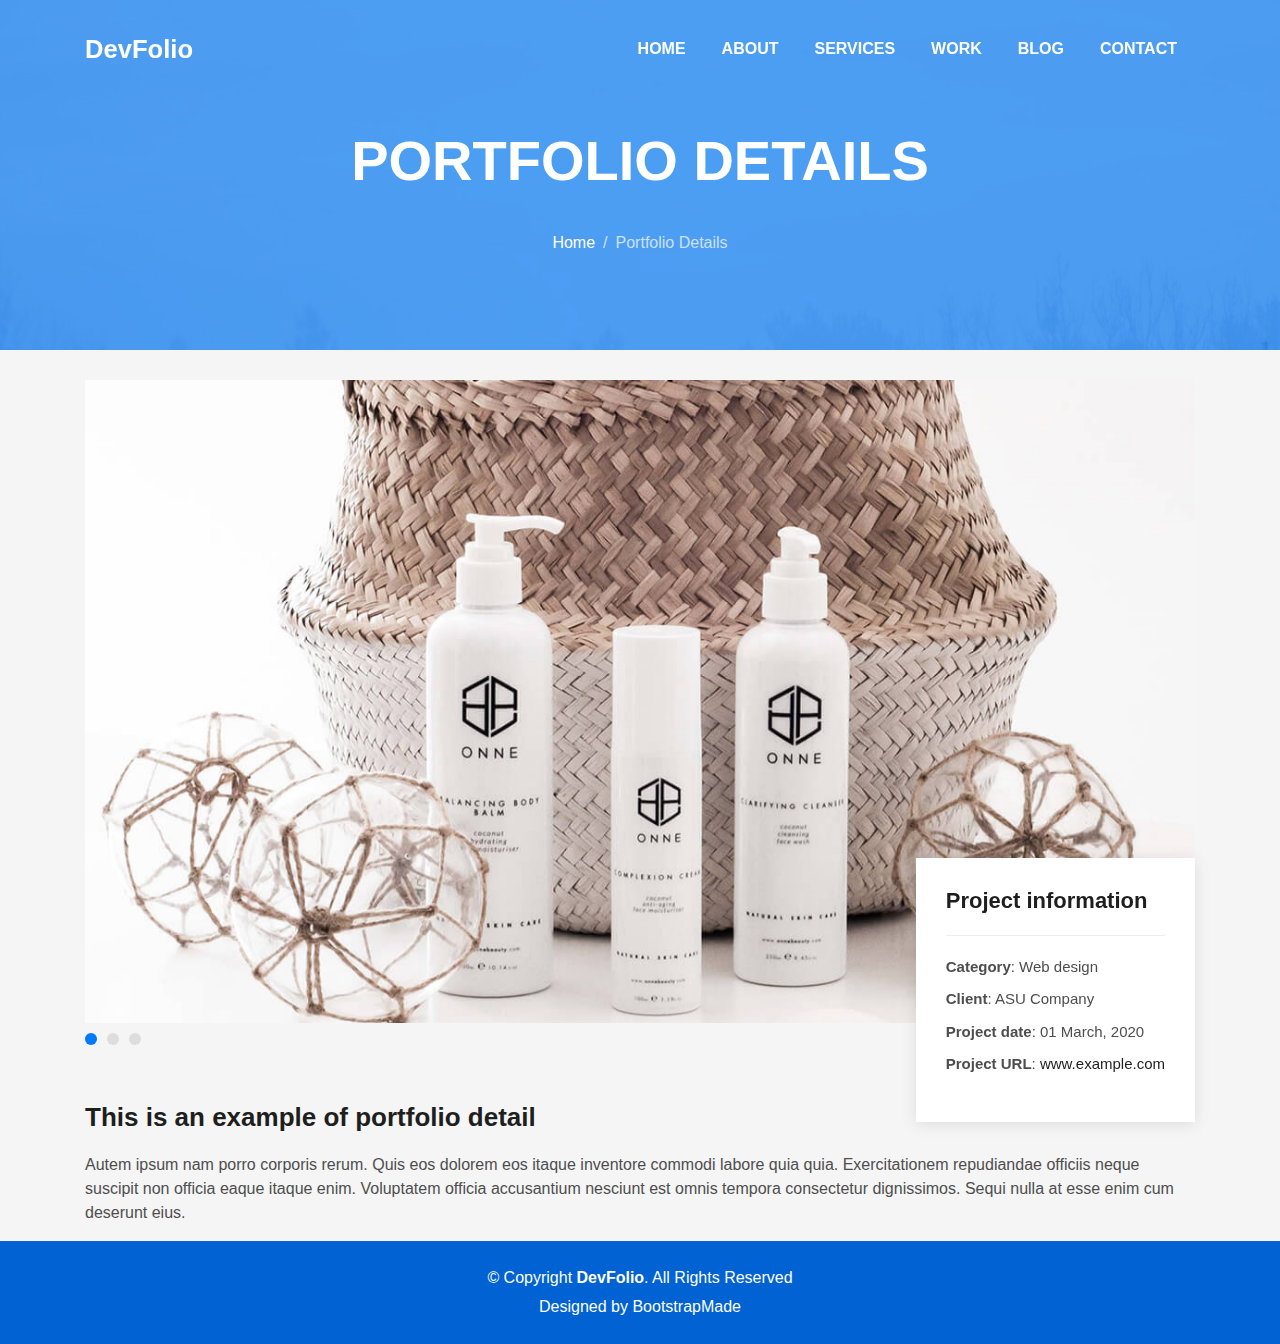
<file: old_website/portfolio-details.html>
<!DOCTYPE html>
<html lang="en">

<head>
  <meta charset="utf-8">
  <meta content="width=device-width, initial-scale=1.0" name="viewport">

  <title>DevFolio Bootstrap Portfolio Template - Portfolio Details</title>
  <meta content="" name="descriptison">
  <meta content="" name="keywords">

  <!-- Favicons -->
  <link href="assets/img/favicon.png" rel="icon">
  <link href="assets/img/apple-touch-icon.png" rel="apple-touch-icon">

  <!-- Vendor CSS Files -->
  <link href="assets/vendor/bootstrap/css/bootstrap.min.css" rel="stylesheet">
  <link href="assets/vendor/font-awesome/css/font-awesome.min.css" rel="stylesheet">
  <link href="assets/vendor/ionicons/css/ionicons.min.css" rel="stylesheet">
  <link href="assets/vendor/owl.carousel/assets/owl.carousel.min.css" rel="stylesheet">
  <link href="assets/vendor/venobox/venobox.css" rel="stylesheet">

  <!-- Template Main CSS File -->
  <link href="assets/css/style.css" rel="stylesheet">

  <!-- =======================================================
  * Template Name: DevFolio - v2.3.0
  * Template URL: https://bootstrapmade.com/devfolio-bootstrap-portfolio-html-template/
  * Author: BootstrapMade.com
  * License: https://bootstrapmade.com/license/
  ======================================================== -->
</head>

<body id="page-top">

  <!-- ======= Header/ Navbar ======= -->
  <nav class="navbar navbar-b navbar-trans navbar-expand-md fixed-top" id="mainNav">
    <div class="container">
      <a class="navbar-brand js-scroll" href="#page-top">DevFolio</a>
      <button class="navbar-toggler collapsed" type="button" data-toggle="collapse" data-target="#navbarDefault" aria-controls="navbarDefault" aria-expanded="false" aria-label="Toggle navigation">
        <span></span>
        <span></span>
        <span></span>
      </button>
      <div class="navbar-collapse collapse justify-content-end" id="navbarDefault">
        <ul class="navbar-nav">
          <li class="nav-item">
            <a class="nav-link js-scroll active" href="index.html">Home</a>
          </li>
          <li class="nav-item">
            <a class="nav-link js-scroll" href="#about">About</a>
          </li>
          <li class="nav-item">
            <a class="nav-link js-scroll" href="#service">Services</a>
          </li>
          <li class="nav-item">
            <a class="nav-link js-scroll" href="#work">Work</a>
          </li>
          <li class="nav-item">
            <a class="nav-link js-scroll" href="#blog">Blog</a>
          </li>
          <li class="nav-item">
            <a class="nav-link js-scroll" href="#contact">Contact</a>
          </li>
        </ul>
      </div>
    </div>
  </nav>

  <div class="intro intro-single route bg-image" style="background-image: url(assets/img/overlay-bg.jpg)">
    <div class="overlay-mf"></div>
    <div class="intro-content display-table">
      <div class="table-cell">
        <div class="container">
          <h2 class="intro-title mb-4">Portfolio Details</h2>
          <ol class="breadcrumb d-flex justify-content-center">
            <li class="breadcrumb-item">
              <a href="#">Home</a>
            </li>
            <li class="breadcrumb-item active">Portfolio Details</li>
          </ol>
        </div>
      </div>
    </div>
  </div>

  <main id="main">

    <!-- ======= Portfolio Details Section ======= -->
    <section class="portfolio-details">
      <div class="container">

        <div class="portfolio-details-container">

          <div class="owl-carousel portfolio-details-carousel">
            <img src="assets/img/portfolio-details-1.jpg" class="img-fluid" alt="">
            <img src="assets/img/portfolio-details-2.jpg" class="img-fluid" alt="">
            <img src="assets/img/portfolio-details-3.jpg" class="img-fluid" alt="">
          </div>

          <div class="portfolio-info">
            <h3>Project information</h3>
            <ul>
              <li><strong>Category</strong>: Web design</li>
              <li><strong>Client</strong>: ASU Company</li>
              <li><strong>Project date</strong>: 01 March, 2020</li>
              <li><strong>Project URL</strong>: <a href="#">www.example.com</a></li>
            </ul>
          </div>

        </div>

        <div class="portfolio-description">
          <h2>This is an example of portfolio detail</h2>
          <p>
            Autem ipsum nam porro corporis rerum. Quis eos dolorem eos itaque inventore commodi labore quia quia. Exercitationem repudiandae officiis neque suscipit non officia eaque itaque enim. Voluptatem officia accusantium nesciunt est omnis tempora consectetur dignissimos. Sequi nulla at esse enim cum deserunt eius.
          </p>
        </div>
      </div>
    </section><!-- End Portfolio Details Section -->

  </main><!-- End #main -->

  <!-- ======= Footer ======= -->
  <footer>
    <div class="container">
      <div class="row">
        <div class="col-sm-12">
          <div class="copyright-box">
            <p class="copyright">&copy; Copyright <strong>DevFolio</strong>. All Rights Reserved</p>
            <div class="credits">
              <!--
              All the links in the footer should remain intact.
              You can delete the links only if you purchased the pro version.
              Licensing information: https://bootstrapmade.com/license/
              Purchase the pro version with working PHP/AJAX contact form: https://bootstrapmade.com/buy/?theme=DevFolio
            -->
              Designed by <a href="https://bootstrapmade.com/">BootstrapMade</a>
            </div>
          </div>
        </div>
      </div>
    </div>
  </footer><!-- End  Footer -->

  <a href="#" class="back-to-top"><i class="fa fa-chevron-up"></i></a>
  <div id="preloader"></div>

  <!-- Vendor JS Files -->
  <script src="assets/vendor/jquery/jquery.min.js"></script>
  <script src="assets/vendor/bootstrap/js/bootstrap.bundle.min.js"></script>
  <script src="assets/vendor/jquery.easing/jquery.easing.min.js"></script>
  <script src="assets/vendor/php-email-form/validate.js"></script>
  <script src="assets/vendor/waypoints/jquery.waypoints.min.js"></script>
  <script src="assets/vendor/counterup/jquery.counterup.min.js"></script>
  <script src="assets/vendor/owl.carousel/owl.carousel.min.js"></script>
  <script src="assets/vendor/typed.js/typed.min.js"></script>
  <script src="assets/vendor/venobox/venobox.min.js"></script>

  <!-- Template Main JS File -->
  <script src="assets/js/main.js"></script>

</body>

</html>
</file>
<file: assets/css/main.css>
/*--------------------------------------------------------------
# Brand Color
--------------------------------------------------------------*/
:root {
  --main-font: "Manrope", sans-serif;
  --main-gray: #6f7775;
  --main-gray-rgb: 111, 119, 117;
  --main-gray-light: #f1f1f1;
  --main-white: #ffffff;
  --main-white-rgb: 255, 255, 255, 0;
  --main-base: #00715d;
  --main-black: #283734;
  --main-primary: #C68E11;
  --main-primary-rgb: 251, 212, 90;
}
.bg-base {
    background-color: #DFD8D8;
}

.pt-130 {
  padding-top: 130px !important;
}
.mt-30{
  margin-top: 30px;
}
.ml-30{
  margin-left: 30px;
}
.mb-30{
  margin-bottom: 30px;
}
p-40{
  padding: 40px;
}
.cart-totals.ml-30 {
  margin-left: 0 !important;
  text-align: center;
}
.order_table table .w-160 {
  margin: 0 auto;
}
.text-heading {
  color: #253D4E;
}
.form-group {
  margin-bottom: 1rem;
}

.form-group input {
  background: #fff;
  border: 1px solid #ececec;
  height: 64px;
  -webkit-box-shadow: none;
  box-shadow: none;
  padding-left: 20px;
  font-size: 16px;
  width: 100%;
}

.form-group input:focus {
  background: transparent;
  border-color: #BCE3C9;
}

textarea {
  border: 1px solid #ececec;
  border-radius: 10px;
  height: 50px;
  -webkit-box-shadow: none;
          box-shadow: none;
  padding: 10px 10px 10px 20px;
  font-size: 16px;
  width: 100%;
  min-height: 200px;
}

textarea:focus {
  background: transparent;
  border: 1px solid #BCE3C9;
}
.payment_option .custom-radio {
  margin-bottom: 10px;
}
table .product-thumbnail img {
  max-width: 80px;
}
.order_table table .product-thumbnail img {
  max-width: 120px;
  border-radius: 15px;
  border: 1px solid #ececec;
  padding: 5px;
}
.order_table table .w-160 {
  max-width: 160px;
}
.payment_option .custom-radio .form-check-label {
  color: #292b2c;
  font-weight: 600;
}
.navbar-brand img {
  width: 200px;
}
.carousel-caption{
    left: 0!important;    
    right: 50%!important;
    top: 10%!important;
}
.carousel-caption h5{
    font-size: 50px;
    line-height: 50px;
    font-weight: 700;

}
.carousel-item {
  height: 400px;
}
#showcase {
  padding-top: 112px;
}
#showcase img {
  background-size:cover;
  background-position:center;
  background-repeat: no-repeat;
  filter: brightness(60%);
}
/* Product List */
.product-img {
  position: relative;
  background-color: var(--main-gray-light);
  transition: 0.4s ease-in-out;
}
.product-img:hover img {
  transform: scale(1.1);
}
.product-list .circle {
  position: absolute;
  top: 20px;
  right: 20px;
  width: 46px;
  height: 46px;
  border-radius: 50%;
  background: var(--main-primary);
}
.current-filter {
  background-color: var(--main-primary);
  color: #fff;
  border-color: var(--main-primary);
}
.filter-group .btn:hover {
  color: #fff;
}
.content {
  position: absolute;
  transition: 0.5s;
  top: 80%;
  left: 5%;
  opacity: 1;
  z-index: 1;
  border-bottom-right-radius: 10px;
  width: 89%;
  padding: 10px;
  background-image: linear-gradient(
    to right,
    rgba(var(--main-white-rgb)),
    rgba(var(--main-primary-rgb))
  );
}
/* Product Detail */
#product-detail{
    padding-top: 100px;
}
.thumbnail img{
    cursor: pointer;
    transition: .3s ease-in-out;
}
.thumbnail img:hover{
    transform: scale(1.1);
}
.thumbnail{
    border: #00715d 1px solid;
}

.dashboard-menu ul {
  padding: 0;
  margin: 0;
}

.dashboard-menu ul li {
  position: relative;
  border-radius: 10px;
  border: 1px solid #ececec;
  border-radius: 10px;
}

.dashboard-menu ul li a {
  font-size: 16px;
  color: #7E7E7E;
  padding: 15px 30px;
  font-family: "Quicksand", sans-serif;
  font-weight: 700;
}

.dashboard-menu ul li a i {
  color: #7E7E7E;
  font-size: 19px;
  opacity: 0.6;
}

.dashboard-menu ul li a.active {
  color: #fff;
  background-color: #3BB77E;
  border-radius: 10px;
}

.dashboard-menu ul li a.active i {
  color: #fff;
}

.dashboard-menu ul li:not(:last-child) {
  margin-bottom: 10px;
}

/* Responsive Media Query */
@media(min-width: 992px){
    .showcase{
       padding-top: 100px;
    }
}
@media(max-width: 652px){
    .showcase{
       padding-top: 100px;
    }
    .carousel-item {
      height: 140px;
    }
}
</file>
<file: old_website/assets/vendor/venobox/venobox.css>
/* ------ venobox.css --------*/
.vbox-overlay *, .vbox-overlay *:before, .vbox-overlay *:after{
    -webkit-backface-visibility: hidden;
    -webkit-box-sizing:border-box;
    -moz-box-sizing:border-box;
    box-sizing:border-box;
}
.vbox-overlay * { 
    -webkit-backface-visibility: visible;
    backface-visibility: visible;
}
.vbox-overlay{
    display: -webkit-flex;
    display: flex;
    -webkit-flex-direction: column;
    flex-direction: column;
    -webkit-justify-content: center;
    justify-content: center;
    -webkit-align-items: center;
    align-items: center;
    position: fixed;
    left: 0;
    top: 0;
    bottom: 0;
    right: 0;
    z-index: 999999;
}

/* ----- navigation ----- */
.vbox-title{
    width: 100%;
    height: 40px;
    float: left;
    text-align: center;
    line-height: 28px;
    font-size: 12px;
    padding: 6px 50px;
    overflow: hidden;
    position: fixed;
    display: none;
    left: 0;
    z-index: 89;
}
.vbox-close{
    cursor: pointer;
    position: fixed;
    top: -1px;
    right: 0;
    width: 50px;
    height: 40px;
    padding: 6px;
    display: block;
    background-position:10px center;
    overflow: hidden;
    font-size: 24px;
    line-height: 1;
    text-align: center;
    z-index: 99;
}
.vbox-left{
    cursor: pointer;
    position: fixed;
    left: 0;
    height: 40px;
    overflow: hidden;
    line-height: 28px;
    font-size: 12px;
    z-index: 99;
    display: flex;
    align-items:center;
}
.vbox-num{
    display: inline-block;
    margin: 6px 0 6px 15px;
}
/* ----- Social share ----- */
.vbox-share{
    line-height: 28px;
    font-size: 12px;
    overflow: hidden;
    position: fixed;
    left: 0;
    z-index: 98;
    display: flex;
    align-items:center;
    justify-content: center;
    width: 100%;
    text-align: center;
}
.vbox-share svg{
    max-height: 28px;
    width: 28px;
    z-index: 10;
    margin-left: 12px;
    margin-top: 6px;
    margin-bottom: 6px;
    vertical-align: middle;
}


/* ----- navigation ARROWS ----- */
.vbox-next, .vbox-prev{
    position: fixed;
    top: 50%;
    margin-top: -15px;
    overflow: hidden;
    cursor: pointer;
    display: block;
    width: 45px;
    height: 45px;
    z-index: 99;
}
.vbox-next span, .vbox-prev span{
    position: relative;
    width: 20px;
    height: 20px;
    border: 2px solid transparent;
    border-top-color: #B6B6B6;
    border-right-color: #B6B6B6;
    text-indent: -100px;
    position: absolute;
    top: 8px;
    display: block;
}
.vbox-prev{
    left: 15px;
}
.vbox-next{
    right: 15px;
}
.vbox-prev span{
    left: 10px;
    -ms-transform: rotate(-135deg);
    -webkit-transform: rotate(-135deg);
    transform: rotate(-135deg);
}
.vbox-next span{
    -ms-transform: rotate(45deg);
    -webkit-transform: rotate(45deg);
    transform: rotate(45deg);
    right: 10px;
}
/* ------- inline window ------ */
.vbox-inline{
    width: 420px;
    height: 315px;
    height: 70vh;
    padding: 10px;
    background: #fff;
    margin: 0 auto;
    overflow: auto;
    text-align: left;
}
/* ------- Video & iFrames window ------ */
.venoframe{
    max-width: 100%;
    width: 100%;
    border: none;
    width: 100%;
    height: 260px;
    height: 70vh;
}
.venoframe.vbvid{
    height: 260px;
}
@media (min-width: 768px) {
    .venoframe, .vbox-inline{
        width: 90%;
        height: 360px;
        height: 70vh;
    }
    .venoframe.vbvid{
        width: 640px;
        height: 360px;
    }
}
@media (min-width: 992px) {
    .venoframe, .vbox-inline{
        max-width: 1200px;
        width: 80%;
        height: 540px;
        height: 70vh;
    }
    .venoframe.vbvid{
        width: 960px;
        height: 540px;
    }
}
/* 
Please do NOT edit this part! 
or at least read this note: http://i.imgur.com/7C0ws9e.gif
*/
.vbox-open{
    overflow: hidden;
}
.vbox-container{
    position: absolute;
    left: 0;
    right: 0;
    top: 0;
    bottom: 0;
    overflow-x: hidden;
    overflow-y: scroll;
    overflow-scrolling: touch;
    -webkit-overflow-scrolling: touch;
    z-index: 20;
    max-height: 100%;

}

.vbox-content{
    text-align: center;
    float: left;
    width: 100%;
    position: relative;
    overflow: hidden;
    padding: 20px 4%;
}
.vbox-container img{
    max-width: 100%;
    height: auto;
}
.vbox-figlio{
    box-shadow: 0 0 12px rgba(0,0,0,0.19), 0 6px 6px rgba(0,0,0,0.23);
    max-width: 100%;
    text-align: initial;
}
img.vbox-figlio{
    -webkit-user-select: none;
-khtml-user-select: none;
-moz-user-select: none;
-o-user-select: none;
user-select: none;
}
.vbox-content.swipe-left{
    margin-left: -200px !important;
}
.vbox-content.swipe-right{
    margin-left: 200px !important;
}
.vbox-animated{
    webkit-transition: margin 300ms ease-out;
    transition: margin 300ms ease-out;
}

/* ---------- preloader ----------
 * SPINKIT 
 * http://tobiasahlin.com/spinkit/
-------------------------------- */
.sk-double-bounce,.sk-rotating-plane{width:40px;height:40px;margin:40px auto}.sk-rotating-plane{background-color:#333;-webkit-animation:sk-rotatePlane 1.2s infinite ease-in-out;animation:sk-rotatePlane 1.2s infinite ease-in-out}@-webkit-keyframes sk-rotatePlane{0%{-webkit-transform:perspective(120px) rotateX(0) rotateY(0);transform:perspective(120px) rotateX(0) rotateY(0)}50%{-webkit-transform:perspective(120px) rotateX(-180.1deg) rotateY(0);transform:perspective(120px) rotateX(-180.1deg) rotateY(0)}100%{-webkit-transform:perspective(120px) rotateX(-180deg) rotateY(-179.9deg);transform:perspective(120px) rotateX(-180deg) rotateY(-179.9deg)}}@keyframes sk-rotatePlane{0%{-webkit-transform:perspective(120px) rotateX(0) rotateY(0);transform:perspective(120px) rotateX(0) rotateY(0)}50%{-webkit-transform:perspective(120px) rotateX(-180.1deg) rotateY(0);transform:perspective(120px) rotateX(-180.1deg) rotateY(0)}100%{-webkit-transform:perspective(120px) rotateX(-180deg) rotateY(-179.9deg);transform:perspective(120px) rotateX(-180deg) rotateY(-179.9deg)}}.sk-double-bounce{position:relative}.sk-double-bounce .sk-child{width:100%;height:100%;border-radius:50%;background-color:#333;opacity:.6;position:absolute;top:0;left:0;-webkit-animation:sk-doubleBounce 2s infinite ease-in-out;animation:sk-doubleBounce 2s infinite ease-in-out}.sk-chasing-dots .sk-child,.sk-spinner-pulse,.sk-three-bounce .sk-child{background-color:#333;border-radius:100%}.sk-double-bounce .sk-double-bounce2{-webkit-animation-delay:-1s;animation-delay:-1s}@-webkit-keyframes sk-doubleBounce{0%,100%{-webkit-transform:scale(0);transform:scale(0)}50%{-webkit-transform:scale(1);transform:scale(1)}}@keyframes sk-doubleBounce{0%,100%{-webkit-transform:scale(0);transform:scale(0)}50%{-webkit-transform:scale(1);transform:scale(1)}}.sk-wave{margin:40px auto;width:50px;height:40px;text-align:center;font-size:10px}.sk-wave .sk-rect{background-color:#333;height:100%;width:6px;display:inline-block;-webkit-animation:sk-waveStretchDelay 1.2s infinite ease-in-out;animation:sk-waveStretchDelay 1.2s infinite ease-in-out}.sk-wave .sk-rect1{-webkit-animation-delay:-1.2s;animation-delay:-1.2s}.sk-wave .sk-rect2{-webkit-animation-delay:-1.1s;animation-delay:-1.1s}.sk-wave .sk-rect3{-webkit-animation-delay:-1s;animation-delay:-1s}.sk-wave .sk-rect4{-webkit-animation-delay:-.9s;animation-delay:-.9s}.sk-wave .sk-rect5{-webkit-animation-delay:-.8s;animation-delay:-.8s}@-webkit-keyframes sk-waveStretchDelay{0%,100%,40%{-webkit-transform:scaleY(.4);transform:scaleY(.4)}20%{-webkit-transform:scaleY(1);transform:scaleY(1)}}@keyframes sk-waveStretchDelay{0%,100%,40%{-webkit-transform:scaleY(.4);transform:scaleY(.4)}20%{-webkit-transform:scaleY(1);transform:scaleY(1)}}.sk-wandering-cubes{margin:40px auto;width:40px;height:40px;position:relative}.sk-wandering-cubes .sk-cube{background-color:#333;width:10px;height:10px;position:absolute;top:0;left:0;-webkit-animation:sk-wanderingCube 1.8s ease-in-out -1.8s infinite both;animation:sk-wanderingCube 1.8s ease-in-out -1.8s infinite both}.sk-chasing-dots,.sk-spinner-pulse{width:40px;height:40px;margin:40px auto}.sk-wandering-cubes .sk-cube2{-webkit-animation-delay:-.9s;animation-delay:-.9s}@-webkit-keyframes sk-wanderingCube{0%{-webkit-transform:rotate(0);transform:rotate(0)}25%{-webkit-transform:translateX(30px) rotate(-90deg) scale(.5);transform:translateX(30px) rotate(-90deg) scale(.5)}50%{-webkit-transform:translateX(30px) translateY(30px) rotate(-179deg);transform:translateX(30px) translateY(30px) rotate(-179deg)}50.1%{-webkit-transform:translateX(30px) translateY(30px) rotate(-180deg);transform:translateX(30px) translateY(30px) rotate(-180deg)}75%{-webkit-transform:translateX(0) translateY(30px) rotate(-270deg) scale(.5);transform:translateX(0) translateY(30px) rotate(-270deg) scale(.5)}100%{-webkit-transform:rotate(-360deg);transform:rotate(-360deg)}}@keyframes sk-wanderingCube{0%{-webkit-transform:rotate(0);transform:rotate(0)}25%{-webkit-transform:translateX(30px) rotate(-90deg) scale(.5);transform:translateX(30px) rotate(-90deg) scale(.5)}50%{-webkit-transform:translateX(30px) translateY(30px) rotate(-179deg);transform:translateX(30px) translateY(30px) rotate(-179deg)}50.1%{-webkit-transform:translateX(30px) translateY(30px) rotate(-180deg);transform:translateX(30px) translateY(30px) rotate(-180deg)}75%{-webkit-transform:translateX(0) translateY(30px) rotate(-270deg) scale(.5);transform:translateX(0) translateY(30px) rotate(-270deg) scale(.5)}100%{-webkit-transform:rotate(-360deg);transform:rotate(-360deg)}}.sk-spinner-pulse{-webkit-animation:sk-pulseScaleOut 1s infinite ease-in-out;animation:sk-pulseScaleOut 1s infinite ease-in-out}@-webkit-keyframes sk-pulseScaleOut{0%{-webkit-transform:scale(0);transform:scale(0)}100%{-webkit-transform:scale(1);transform:scale(1);opacity:0}}@keyframes sk-pulseScaleOut{0%{-webkit-transform:scale(0);transform:scale(0)}100%{-webkit-transform:scale(1);transform:scale(1);opacity:0}}.sk-chasing-dots{position:relative;text-align:center;-webkit-animation:sk-chasingDotsRotate 2s infinite linear;animation:sk-chasingDotsRotate 2s infinite linear}.sk-chasing-dots .sk-child{width:60%;height:60%;display:inline-block;position:absolute;top:0;-webkit-animation:sk-chasingDotsBounce 2s infinite ease-in-out;animation:sk-chasingDotsBounce 2s infinite ease-in-out}.sk-chasing-dots .sk-dot2{top:auto;bottom:0;-webkit-animation-delay:-1s;animation-delay:-1s}@-webkit-keyframes sk-chasingDotsRotate{100%{-webkit-transform:rotate(360deg);transform:rotate(360deg)}}@keyframes sk-chasingDotsRotate{100%{-webkit-transform:rotate(360deg);transform:rotate(360deg)}}@-webkit-keyframes sk-chasingDotsBounce{0%,100%{-webkit-transform:scale(0);transform:scale(0)}50%{-webkit-transform:scale(1);transform:scale(1)}}@keyframes sk-chasingDotsBounce{0%,100%{-webkit-transform:scale(0);transform:scale(0)}50%{-webkit-transform:scale(1);transform:scale(1)}}.sk-three-bounce{margin:40px auto;width:80px;text-align:center}.sk-three-bounce .sk-child{width:20px;height:20px;display:inline-block;-webkit-animation:sk-three-bounce 1.4s ease-in-out 0s infinite both;animation:sk-three-bounce 1.4s ease-in-out 0s infinite both}.sk-circle .sk-child:before,.sk-fading-circle .sk-circle:before{display:block;border-radius:100%;content:'';background-color:#333}.sk-three-bounce .sk-bounce1{-webkit-animation-delay:-.32s;animation-delay:-.32s}.sk-three-bounce .sk-bounce2{-webkit-animation-delay:-.16s;animation-delay:-.16s}@-webkit-keyframes sk-three-bounce{0%,100%,80%{-webkit-transform:scale(0);transform:scale(0)}40%{-webkit-transform:scale(1);transform:scale(1)}}@keyframes sk-three-bounce{0%,100%,80%{-webkit-transform:scale(0);transform:scale(0)}40%{-webkit-transform:scale(1);transform:scale(1)}}.sk-circle{margin:40px auto;width:40px;height:40px;position:relative}.sk-circle .sk-child{width:100%;height:100%;position:absolute;left:0;top:0}.sk-circle .sk-child:before{margin:0 auto;width:15%;height:15%;-webkit-animation:sk-circleBounceDelay 1.2s infinite ease-in-out both;animation:sk-circleBounceDelay 1.2s infinite ease-in-out both}.sk-circle .sk-circle2{-webkit-transform:rotate(30deg);-ms-transform:rotate(30deg);transform:rotate(30deg)}.sk-circle .sk-circle3{-webkit-transform:rotate(60deg);-ms-transform:rotate(60deg);transform:rotate(60deg)}.sk-circle .sk-circle4{-webkit-transform:rotate(90deg);-ms-transform:rotate(90deg);transform:rotate(90deg)}.sk-circle .sk-circle5{-webkit-transform:rotate(120deg);-ms-transform:rotate(120deg);transform:rotate(120deg)}.sk-circle .sk-circle6{-webkit-transform:rotate(150deg);-ms-transform:rotate(150deg);transform:rotate(150deg)}.sk-circle .sk-circle7{-webkit-transform:rotate(180deg);-ms-transform:rotate(180deg);transform:rotate(180deg)}.sk-circle .sk-circle8{-webkit-transform:rotate(210deg);-ms-transform:rotate(210deg);transform:rotate(210deg)}.sk-circle .sk-circle9{-webkit-transform:rotate(240deg);-ms-transform:rotate(240deg);transform:rotate(240deg)}.sk-circle .sk-circle10{-webkit-transform:rotate(270deg);-ms-transform:rotate(270deg);transform:rotate(270deg)}.sk-circle .sk-circle11{-webkit-transform:rotate(300deg);-ms-transform:rotate(300deg);transform:rotate(300deg)}.sk-circle .sk-circle12{-webkit-transform:rotate(330deg);-ms-transform:rotate(330deg);transform:rotate(330deg)}.sk-circle .sk-circle2:before{-webkit-animation-delay:-1.1s;animation-delay:-1.1s}.sk-circle .sk-circle3:before{-webkit-animation-delay:-1s;animation-delay:-1s}.sk-circle .sk-circle4:before{-webkit-animation-delay:-.9s;animation-delay:-.9s}.sk-circle .sk-circle5:before{-webkit-animation-delay:-.8s;animation-delay:-.8s}.sk-circle .sk-circle6:before{-webkit-animation-delay:-.7s;animation-delay:-.7s}.sk-circle .sk-circle7:before{-webkit-animation-delay:-.6s;animation-delay:-.6s}.sk-circle .sk-circle8:before{-webkit-animation-delay:-.5s;animation-delay:-.5s}.sk-circle .sk-circle9:before{-webkit-animation-delay:-.4s;animation-delay:-.4s}.sk-circle .sk-circle10:before{-webkit-animation-delay:-.3s;animation-delay:-.3s}.sk-circle .sk-circle11:before{-webkit-animation-delay:-.2s;animation-delay:-.2s}.sk-circle .sk-circle12:before{-webkit-animation-delay:-.1s;animation-delay:-.1s}@-webkit-keyframes sk-circleBounceDelay{0%,100%,80%{-webkit-transform:scale(0);transform:scale(0)}40%{-webkit-transform:scale(1);transform:scale(1)}}@keyframes sk-circleBounceDelay{0%,100%,80%{-webkit-transform:scale(0);transform:scale(0)}40%{-webkit-transform:scale(1);transform:scale(1)}}.sk-cube-grid{width:40px;height:40px;margin:40px auto}.sk-cube-grid .sk-cube{width:33.33%;height:33.33%;background-color:#333;float:left;-webkit-animation:sk-cubeGridScaleDelay 1.3s infinite ease-in-out;animation:sk-cubeGridScaleDelay 1.3s infinite ease-in-out}.sk-cube-grid .sk-cube1{-webkit-animation-delay:.2s;animation-delay:.2s}.sk-cube-grid .sk-cube2{-webkit-animation-delay:.3s;animation-delay:.3s}.sk-cube-grid .sk-cube3{-webkit-animation-delay:.4s;animation-delay:.4s}.sk-cube-grid .sk-cube4{-webkit-animation-delay:.1s;animation-delay:.1s}.sk-cube-grid .sk-cube5{-webkit-animation-delay:.2s;animation-delay:.2s}.sk-cube-grid .sk-cube6{-webkit-animation-delay:.3s;animation-delay:.3s}.sk-cube-grid .sk-cube7{-webkit-animation-delay:0ms;animation-delay:0ms}.sk-cube-grid .sk-cube8{-webkit-animation-delay:.1s;animation-delay:.1s}.sk-cube-grid .sk-cube9{-webkit-animation-delay:.2s;animation-delay:.2s}@-webkit-keyframes sk-cubeGridScaleDelay{0%,100%,70%{-webkit-transform:scale3D(1,1,1);transform:scale3D(1,1,1)}35%{-webkit-transform:scale3D(0,0,1);transform:scale3D(0,0,1)}}@keyframes sk-cubeGridScaleDelay{0%,100%,70%{-webkit-transform:scale3D(1,1,1);transform:scale3D(1,1,1)}35%{-webkit-transform:scale3D(0,0,1);transform:scale3D(0,0,1)}}.sk-fading-circle{margin:40px auto;width:40px;height:40px;position:relative}.sk-fading-circle .sk-circle{width:100%;height:100%;position:absolute;left:0;top:0}.sk-fading-circle .sk-circle:before{margin:0 auto;width:15%;height:15%;-webkit-animation:sk-circleFadeDelay 1.2s infinite ease-in-out both;animation:sk-circleFadeDelay 1.2s infinite ease-in-out both}.sk-fading-circle .sk-circle2{-webkit-transform:rotate(30deg);-ms-transform:rotate(30deg);transform:rotate(30deg)}.sk-fading-circle .sk-circle3{-webkit-transform:rotate(60deg);-ms-transform:rotate(60deg);transform:rotate(60deg)}.sk-fading-circle .sk-circle4{-webkit-transform:rotate(90deg);-ms-transform:rotate(90deg);transform:rotate(90deg)}.sk-fading-circle .sk-circle5{-webkit-transform:rotate(120deg);-ms-transform:rotate(120deg);transform:rotate(120deg)}.sk-fading-circle .sk-circle6{-webkit-transform:rotate(150deg);-ms-transform:rotate(150deg);transform:rotate(150deg)}.sk-fading-circle .sk-circle7{-webkit-transform:rotate(180deg);-ms-transform:rotate(180deg);transform:rotate(180deg)}.sk-fading-circle .sk-circle8{-webkit-transform:rotate(210deg);-ms-transform:rotate(210deg);transform:rotate(210deg)}.sk-fading-circle .sk-circle9{-webkit-transform:rotate(240deg);-ms-transform:rotate(240deg);transform:rotate(240deg)}.sk-fading-circle .sk-circle10{-webkit-transform:rotate(270deg);-ms-transform:rotate(270deg);transform:rotate(270deg)}.sk-fading-circle .sk-circle11{-webkit-transform:rotate(300deg);-ms-transform:rotate(300deg);transform:rotate(300deg)}.sk-fading-circle .sk-circle12{-webkit-transform:rotate(330deg);-ms-transform:rotate(330deg);transform:rotate(330deg)}.sk-fading-circle .sk-circle2:before{-webkit-animation-delay:-1.1s;animation-delay:-1.1s}.sk-fading-circle .sk-circle3:before{-webkit-animation-delay:-1s;animation-delay:-1s}.sk-fading-circle .sk-circle4:before{-webkit-animation-delay:-.9s;animation-delay:-.9s}.sk-fading-circle .sk-circle5:before{-webkit-animation-delay:-.8s;animation-delay:-.8s}.sk-fading-circle .sk-circle6:before{-webkit-animation-delay:-.7s;animation-delay:-.7s}.sk-fading-circle .sk-circle7:before{-webkit-animation-delay:-.6s;animation-delay:-.6s}.sk-fading-circle .sk-circle8:before{-webkit-animation-delay:-.5s;animation-delay:-.5s}.sk-fading-circle .sk-circle9:before{-webkit-animation-delay:-.4s;animation-delay:-.4s}.sk-fading-circle .sk-circle10:before{-webkit-animation-delay:-.3s;animation-delay:-.3s}.sk-fading-circle .sk-circle11:before{-webkit-animation-delay:-.2s;animation-delay:-.2s}.sk-fading-circle .sk-circle12:before{-webkit-animation-delay:-.1s;animation-delay:-.1s}@-webkit-keyframes sk-circleFadeDelay{0%,100%,39%{opacity:0}40%{opacity:1}}@keyframes sk-circleFadeDelay{0%,100%,39%{opacity:0}40%{opacity:1}}.sk-folding-cube{margin:40px auto;width:40px;height:40px;position:relative;-webkit-transform:rotateZ(45deg);transform:rotateZ(45deg)}.sk-folding-cube .sk-cube{float:left;width:50%;height:50%;position:relative;-webkit-transform:scale(1.1);-ms-transform:scale(1.1);transform:scale(1.1)}.sk-folding-cube .sk-cube:before{content:'';position:absolute;top:0;left:0;width:100%;height:100%;background-color:#333;-webkit-animation:sk-foldCubeAngle 2.4s infinite linear both;animation:sk-foldCubeAngle 2.4s infinite linear both;-webkit-transform-origin:100% 100%;-ms-transform-origin:100% 100%;transform-origin:100% 100%}.sk-folding-cube .sk-cube2{-webkit-transform:scale(1.1) rotateZ(90deg);transform:scale(1.1) rotateZ(90deg)}.sk-folding-cube .sk-cube3{-webkit-transform:scale(1.1) rotateZ(180deg);transform:scale(1.1) rotateZ(180deg)}.sk-folding-cube .sk-cube4{-webkit-transform:scale(1.1) rotateZ(270deg);transform:scale(1.1) rotateZ(270deg)}.sk-folding-cube .sk-cube2:before{-webkit-animation-delay:.3s;animation-delay:.3s}.sk-folding-cube .sk-cube3:before{-webkit-animation-delay:.6s;animation-delay:.6s}.sk-folding-cube .sk-cube4:before{-webkit-animation-delay:.9s;animation-delay:.9s}@-webkit-keyframes sk-foldCubeAngle{0%,10%{-webkit-transform:perspective(140px) rotateX(-180deg);transform:perspective(140px) rotateX(-180deg);opacity:0}25%,75%{-webkit-transform:perspective(140px) rotateX(0);transform:perspective(140px) rotateX(0);opacity:1}100%,90%{-webkit-transform:perspective(140px) rotateY(180deg);transform:perspective(140px) rotateY(180deg);opacity:0}}@keyframes sk-foldCubeAngle{0%,10%{-webkit-transform:perspective(140px) rotateX(-180deg);transform:perspective(140px) rotateX(-180deg);opacity:0}25%,75%{-webkit-transform:perspective(140px) rotateX(0);transform:perspective(140px) rotateX(0);opacity:1}100%,90%{-webkit-transform:perspective(140px) rotateY(180deg);transform:perspective(140px) rotateY(180deg);opacity:0}}
</file>
<file: old_website/assets/css/style.css>
/**
* Template Name: DevFolio - v2.3.0
* Template URL: https://bootstrapmade.com/devfolio-bootstrap-portfolio-html-template/
* Author: BootstrapMade.com
* License: https://bootstrapmade.com/license/
*/

/*--------------------------------------------------------------
# General
--------------------------------------------------------------*/
body {
  background-color: #f5f5f5;
  color: #4e4e4e;
}

h1,
h2,
h3,
h4,
h5,
h6 {
  color: #1e1e1e;
}

a {
  color: #1e1e1e;
  transition: all 0.5s ease-in-out;
}

a:hover {
  color: #0078ff;
  text-decoration: none;
  transition: all 0.5s ease-in-out;
}

.p-r {
  position: relative;
}

.color-a {
  color: #0078ff;
}

.color-d {
  color: #f5f5f5;
}

.color-text-a {
  color: #4e4e4e;
}

.box-shadow, .paralax-mf, .service-box, .work-box, .card-blog {
  box-shadow: 0 13px 8px -10px rgba(0, 0, 0, 0.1);
}

.box-shadow-a, .button:hover {
  box-shadow: 0 0 0 4px #cde1f8;
}

.display-5 {
  font-size: 2.5rem;
  font-weight: 300;
  line-height: 1.1;
}

.display-6 {
  font-size: 2rem;
  font-weight: 300;
  line-height: 1.1;
}

.avatar {
  width: 32px;
  height: 32px;
  margin-right: 4px;
  overflow: hidden;
}

.bg-image {
  background-repeat: no-repeat;
  background-attachment: fixed;
  background-size: cover;
  background-position: center center;
}

@media (max-width: 1024px) {
  .bg-image {
    background-attachment: scroll;
  }
}

.overlay-mf {
  background-color: #0078ff;
}

.overlay-mf {
  position: absolute;
  top: 0;
  left: 0px;
  padding: 0;
  height: 100%;
  width: 100%;
  opacity: .7;
}

.paralax-mf {
  position: relative;
  padding: 8rem 0;
}

.display-table {
  width: 100%;
  height: 100%;
  display: table;
}

.table-cell {
  display: table-cell;
  vertical-align: middle;
}

/*--/ Sections /--*/
.sect-4 {
  padding: 4rem 0;
}

.sect-pt4 {
  padding-top: 4rem;
}

.sect-mt4 {
  margin-top: 4rem;
}

/*--/ Title s /--*/
.title-s {
  font-weight: 600;
  color: #1e1e1e;
  font-size: 1.1rem;
}

/*--/ Title A /--*/
.title-box {
  margin-bottom: 4rem;
}

.title-a {
  font-size: 3rem;
  font-weight: bold;
  text-transform: uppercase;
}

.subtitle-a {
  color: #4e4e4e;
}

.line-mf {
  width: 40px;
  height: 5px;
  background-color: #0078ff;
  margin: 0 auto;
}

/*--/ Title Left /--*/
.title-box-2 {
  margin-bottom: 3rem;
}

.title-left {
  font-size: 2rem;
  position: relative;
}

.title-left:before {
  content: '';
  position: absolute;
  height: 3px;
  background-color: #0078ff;
  width: 100px;
  bottom: -12px;
}

/*------/ Box /------*/
.box-pl2 {
  padding-left: 2rem;
}

.box-shadow-full {
  padding: 3rem 1.25rem;
  position: relative;
  background-color: #fff;
  margin-bottom: 3rem;
  z-index: 2;
  box-shadow: 0 1px 1px 0 rgba(0, 0, 0, 0.06), 0 2px 5px 0 rgba(0, 0, 0, 0.2);
}

@media (min-width: 768px) {
  .box-shadow-full {
    padding: 3rem;
  }
}

/*------/ Socials /------*/
.socials {
  padding: 1.5rem 0;
}

.socials ul li {
  display: inline-block;
}

.socials .ico-circle {
  height: 40px;
  width: 40px;
  font-size: 1.7rem;
  border-radius: 50%;
  line-height: 1.4;
  margin: 0 15px 0 0;
  box-shadow: 0 0 0 3px #0078ff;
  transition: all 500ms ease;
}

.socials .ico-circle:hover {
  background-color: #0078ff;
  color: #fff;
  box-shadow: 0 0 0 3px #cde1f8;
  transition: all 500ms ease;
}

/*------/ Ul resect /------*/
.ul-resect, .socials ul, .list-ico, .blog-wrapper .post-meta ul, .box-comments .list-comments, .widget-sidebar .list-sidebar, .widget-tags ul {
  list-style: none;
  padding-left: 0;
  margin-bottom: 0;
}

.list-ico {
  line-height: 2;
}

.list-ico span {
  color: #0078ff;
  margin-right: 10px;
}

/*------/ Ico Circle /------*/
.ico-circle {
  height: 100px;
  width: 100px;
  font-size: 2rem;
  border-radius: 50%;
  line-height: 1.55;
  margin: 0 auto;
  text-align: center;
  box-shadow: 0 0 0 10px #0078ff;
  display: block;
}

/*------/ Owl Carousel /------*/
.owl-theme .owl-dots {
  text-align: center;
  margin-top: 18px;
}

.owl-theme .owl-dots .owl-dot {
  display: inline-block;
}

.owl-theme .owl-dots .owl-dot span {
  width: 18px;
  height: 7px;
  margin: 5px 5px;
  background: #cde1f8;
  border: 0px solid #cde1f8;
  display: block;
  transition: all 0.6s ease-in-out;
  cursor: pointer;
}

.owl-theme .owl-dots .owl-dot:hover span {
  background-color: #cde1f8;
}

.owl-theme .owl-dots .owl-dot.active span {
  background-color: #1B1B1B;
  width: 25px;
}

/*--/ Scrolltop s /--*/
.scrolltop-mf {
  position: relative;
  display: none;
}

.scrolltop-mf span {
  z-index: 999;
  position: fixed;
  width: 42px;
  height: 42px;
  background-color: #0078ff;
  opacity: .7;
  font-size: 1.6rem;
  line-height: 1.5;
  text-align: center;
  color: #fff;
  top: auto;
  left: auto;
  right: 30px;
  bottom: 50px;
  cursor: pointer;
  border-radius: 50%;
}

/*------/ Back to top button /------*/
.back-to-top {
  position: fixed;
  display: none;
  background: #0078ff;
  color: #fff;
  width: 44px;
  height: 44px;
  text-align: center;
  line-height: 1;
  font-size: 16px;
  border-radius: 50%;
  right: 15px;
  bottom: 15px;
  transition: background 0.5s;
  z-index: 11;
}

.back-to-top i {
  padding-top: 12px;
  color: #fff;
}

@media (max-width: 768px) {
  .back-to-top {
    bottom: 15px;
  }
}

/*------/ Prelaoder /------*/
#preloader {
  position: fixed;
  top: 0;
  left: 0;
  right: 0;
  bottom: 0;
  z-index: 9999;
  overflow: hidden;
  background: #fff;
}

#preloader:before {
  content: "";
  position: fixed;
  top: calc(50% - 30px);
  left: calc(50% - 30px);
  border: 6px solid #f2f2f2;
  border-top: 6px solid #0078ff;
  border-radius: 50%;
  width: 60px;
  height: 60px;
  -webkit-animation: animate-preloader 1s linear infinite;
  animation: animate-preloader 1s linear infinite;
}

@-webkit-keyframes animate-preloader {
  0% {
    transform: rotate(0deg);
  }
  100% {
    transform: rotate(360deg);
  }
}

@keyframes animate-preloader {
  0% {
    transform: rotate(0deg);
  }
  100% {
    transform: rotate(360deg);
  }
}

/*------/ Button /------*/
.button {
  display: inline-block;
  padding: .3rem .6rem;
  text-align: center;
  vertical-align: middle;
  -webkit-user-select: none;
  -moz-user-select: none;
  -ms-user-select: none;
  user-select: none;
  font-size: 1rem;
  border-radius: .3rem;
  border: 1px solid transparent;
  transition: all 500ms ease;
  cursor: pointer;
}

.button:focus {
  outline: 0;
}

.button:hover {
  background-color: #0062d3;
  color: #fff;
  transition: all 500ms ease;
}

.button-a {
  background-color: #0078ff;
  color: #fff;
  border-color: #cde1f8;
}

.button-big {
  padding: .9rem 2.3rem;
  font-size: 1.2rem;
}

.button-rouded {
  border-radius: 5rem;
}

.btn-lg {
  padding: .5rem 1rem;
  font-size: 1.25rem;
  line-height: 1.5;
  border-radius: .3rem;
}

/*--------------------------------------------------------------
# Nav Bar
--------------------------------------------------------------*/
.navbar-b {
  transition: all .5s ease-in-out;
  background-color: transparent;
  padding-top: 1.563rem;
  padding-bottom: 1.563rem;
}

.navbar-b.navbar-reduce {
  box-shadow: 0px 6px 9px 0px rgba(0, 0, 0, 0.06);
}

.navbar-b.navbar-trans .nav-item, .navbar-b.navbar-reduce .nav-item {
  position: relative;
  padding-right: 10px;
  padding-left: 0;
}

@media (min-width: 768px) {
  .navbar-b.navbar-trans .nav-item, .navbar-b.navbar-reduce .nav-item {
    padding-left: 10px;
  }
}

.navbar-b.navbar-trans .nav-link, .navbar-b.navbar-reduce .nav-link {
  color: #fff;
  text-transform: uppercase;
  font-weight: 600;
}

.navbar-b.navbar-trans .nav-link:before, .navbar-b.navbar-reduce .nav-link:before {
  content: '';
  position: absolute;
  margin-left: 0px;
  width: 0%;
  bottom: 0;
  left: 0;
  height: 2px;
  transition: all 500ms ease;
}

@media (min-width: 768px) {
  .navbar-b.navbar-trans .nav-link:before, .navbar-b.navbar-reduce .nav-link:before {
    margin-left: 18px;
  }
}

.navbar-b.navbar-trans .nav-link:hover, .navbar-b.navbar-reduce .nav-link:hover {
  color: #1B1B1B;
}

.navbar-b.navbar-trans .nav-link:hover:before, .navbar-b.navbar-reduce .nav-link:hover:before {
  width: 35px;
}

.navbar-b.navbar-trans .show > .nav-link:before,
.navbar-b.navbar-trans .active > .nav-link:before,
.navbar-b.navbar-trans .nav-link.show:before,
.navbar-b.navbar-trans .nav-link.active:before, .navbar-b.navbar-reduce .show > .nav-link:before,
.navbar-b.navbar-reduce .active > .nav-link:before,
.navbar-b.navbar-reduce .nav-link.show:before,
.navbar-b.navbar-reduce .nav-link.active:before {
  width: 35px;
}

.navbar-b.navbar-trans .nav-link:before {
  background-color: #fff;
}

.navbar-b.navbar-trans .nav-link:hover {
  color: #fff;
}

.navbar-b.navbar-trans .show > .nav-link,
.navbar-b.navbar-trans .active > .nav-link,
.navbar-b.navbar-trans .nav-link.show,
.navbar-b.navbar-trans .nav-link.active {
  color: #fff;
}

.navbar-b.navbar-reduce {
  transition: all .5s ease-in-out;
  background-color: #fff;
  padding-top: 15px;
  padding-bottom: 15px;
}

.navbar-b.navbar-reduce .nav-link {
  color: #0078ff;
}

.navbar-b.navbar-reduce .nav-link:before {
  background-color: #0078ff;
}

.navbar-b.navbar-reduce .nav-link:hover {
  color: #0078ff;
}

.navbar-b.navbar-reduce .show > .nav-link,
.navbar-b.navbar-reduce .active > .nav-link,
.navbar-b.navbar-reduce .nav-link.show,
.navbar-b.navbar-reduce .nav-link.active {
  color: #0078ff;
}

.navbar-b.navbar-reduce .navbar-brand {
  color: #0078ff;
}

.navbar-b.navbar-reduce .navbar-toggler span {
  background-color: #1B1B1B;
}

.navbar-b .navbar-brand {
  color: #fff;
  font-size: 1.6rem;
  font-weight: 600;
}

.navbar-b .navbar-nav .dropdown-item.show .dropdown-menu,
.navbar-b .dropdown.show .dropdown-menu,
.navbar-b .dropdown-btn.show .dropdown-menu {
  transform: translate3d(0px, 0px, 0px);
  visibility: visible !important;
}

.navbar-b .dropdown-menu {
  margin: 1.12rem 0 0;
  border-radius: 0;
}

.navbar-b .dropdown-menu .dropdown-item {
  padding: .7rem 1.7rem;
  transition: all 500ms ease;
}

.navbar-b .dropdown-menu .dropdown-item:hover {
  background-color: #0078ff;
  color: #fff;
  transition: all 500ms ease;
}

.navbar-b .dropdown-menu .dropdown-item.active {
  background-color: #0078ff;
}

/*--/ Hamburger Navbar /--*/
.navbar-toggler {
  position: relative;
}

.navbar-toggler:focus,
.navbar-toggler:active {
  outline: 0;
}

.navbar-toggler span {
  display: block;
  background-color: #fff;
  height: 3px;
  width: 25px;
  margin-top: 4px;
  margin-bottom: 4px;
  transform: rotate(0deg);
  left: 0;
  opacity: 1;
}

.navbar-toggler span:nth-child(1),
.navbar-toggler span:nth-child(3) {
  transition: transform .35s ease-in-out;
}

.navbar-toggler:not(.collapsed) span:nth-child(1) {
  position: absolute;
  left: 12px;
  top: 10px;
  transform: rotate(135deg);
  opacity: 0.9;
}

.navbar-toggler:not(.collapsed) span:nth-child(2) {
  height: 12px;
  visibility: hidden;
  background-color: transparent;
}

.navbar-toggler:not(.collapsed) span:nth-child(3) {
  position: absolute;
  left: 12px;
  top: 10px;
  transform: rotate(-135deg);
  opacity: 0.9;
}

/*--------------------------------------------------------------
# Intro Section
--------------------------------------------------------------*/
.intro {
  height: 100vh;
  position: relative;
  color: #fff;
}

.intro .intro-content {
  text-align: center;
  position: absolute;
}

.intro .overlay-itro {
  background-color: rgba(0, 0, 0, 0.6);
  position: absolute;
  top: 0;
  left: 0px;
  padding: 0;
  height: 100%;
  width: 100%;
  opacity: .9;
}

.intro .intro-title {
  color: #fff;
  font-weight: 600;
  font-size: 3rem;
}

@media (min-width: 768px) {
  .intro .intro-title {
    font-size: 4.5rem;
  }
}

.intro .intro-subtitle {
  font-size: 1.5rem;
  font-weight: 300;
}

@media (min-width: 768px) {
  .intro .intro-subtitle {
    font-size: 2.5rem;
  }
}

.intro .text-slider-items {
  display: none;
}

.intro-single {
  height: 350px;
}

.intro-single .intro-content {
  margin-top: 30px;
}

.intro-single .intro-title {
  text-transform: uppercase;
  font-size: 3rem;
}

@media (min-width: 768px) {
  .intro-single .intro-title {
    font-size: 3.5rem;
  }
}

.intro-single .breadcrumb {
  background-color: transparent;
  color: #0078ff;
}

.intro-single .breadcrumb .breadcrumb-item:before {
  color: #cde1f8;
}

.intro-single .breadcrumb .breadcrumb-item.active {
  color: #cde1f8;
}

.intro-single .breadcrumb a {
  color: #fff;
}

/*--------------------------------------------------------------
# About
--------------------------------------------------------------*/
.about-mf .box-shadow-full {
  padding-top: 4rem;
  padding-bottom: 4rem;
}

.about-mf .about-img {
  margin-bottom: 2rem;
}

.about-mf .about-img img {
  margin-left: 10px;
}

@media (min-width: 767px) {
  .about-mf .box-pl2 {
    margin-top: 3rem;
    padding-left: 0rem;
  }
}

.skill-mf span {
  color: #4e4e4e;
}

.skill-mf .progress {
  background-color: #cde1f8;
  margin: .5rem 0 1.2rem 0;
  border-radius: 0;
  height: .7rem;
}

.skill-mf .progress .progress-bar {
  height: .7rem;
  background-color: #0078ff;
}

/*--------------------------------------------------------------
# Services
--------------------------------------------------------------*/
.service-box {
  background-color: #fff;
  padding: 2.5rem 1.3rem;
  border-radius: 1rem;
  margin-bottom: 3rem;
}

.service-box:hover .ico-circle {
  transition: all 500ms ease;
  color: #fff;
  background-color: #0078ff;
  box-shadow: 0 0 0 10px #cde1f8;
}

.service-box .service-ico {
  margin-bottom: 1rem;
  color: #1e1e1e;
}

.service-box .ico-circle {
  transition: all 500ms ease;
  font-size: 4rem;
}

.service-box .s-title {
  font-size: 1.4rem;
  text-transform: uppercase;
  text-align: center;
  padding: .4rem 0;
}

.service-box .s-description {
  color: #4e4e4e;
}

/*--------------------------------------------------------------
# Counter
--------------------------------------------------------------*/
.counter-box {
  color: #fff;
  text-align: center;
}

@media (min-width: 577px) {
  .counter-box {
    margin-bottom: 1.8rem;
  }
}

.counter-ico {
  margin-bottom: 1rem;
}

.counter-ico .ico-circle {
  height: 60px;
  width: 60px;
  line-height: 1.8;
  box-shadow: 0 0 0 10px #cde1f8;
}

.counter-num .counter {
  font-size: 2rem;
  margin-bottom: 0;
}

/*--------------------------------------------------------------
# Portfolio
--------------------------------------------------------------*/
.work-box {
  margin-bottom: 3rem;
  -webkit-backface-visibility: hidden;
  backface-visibility: hidden;
  background-color: #fff;
}

.work-box:hover img {
  transform: scale(1.3);
}

.work-img {
  display: block;
  overflow: hidden;
}

.work-img img {
  transition: all 1s;
}

.work-content {
  padding: 2rem 3% 1rem 4%;
}

.work-content .w-more {
  color: #4e4e4e;
  font-size: .8rem;
}

.work-content .w-more .w-ctegory {
  color: #0078ff;
}

.work-content .w-like {
  font-size: 2.5rem;
  color: #0078ff;
  float: right;
}

.work-content .w-like a {
  color: #0078ff;
}

.work-content .w-like .num-like {
  font-size: .7rem;
}

.w-title {
  font-size: 1.2rem;
}

/*--------------------------------------------------------------
# Portfolio Details
--------------------------------------------------------------*/
.portfolio-details {
  padding-top: 30px;
}

.portfolio-details .portfolio-details-container {
  position: relative;
}

.portfolio-details .portfolio-details-carousel {
  position: relative;
  z-index: 1;
}

.portfolio-details .portfolio-details-carousel .owl-nav, .portfolio-details .portfolio-details-carousel .owl-dots {
  margin-top: 5px;
  text-align: left;
}

.portfolio-details .portfolio-details-carousel .owl-dot {
  display: inline-block;
  margin: 0 10px 0 0;
  width: 12px;
  height: 12px;
  border-radius: 50%;
  background-color: #ddd !important;
}

.portfolio-details .portfolio-details-carousel .owl-dot.active {
  background-color: #0078ff !important;
}

.portfolio-details .portfolio-info {
  padding: 30px;
  position: absolute;
  right: 0;
  bottom: -70px;
  background: #fff;
  box-shadow: 0px 2px 15px rgba(0, 0, 0, 0.1);
  z-index: 2;
}

.portfolio-details .portfolio-info h3 {
  font-size: 22px;
  font-weight: 700;
  margin-bottom: 20px;
  padding-bottom: 20px;
  border-bottom: 1px solid #eee;
}

.portfolio-details .portfolio-info ul {
  list-style: none;
  padding: 0;
  font-size: 15px;
}

.portfolio-details .portfolio-info ul li + li {
  margin-top: 10px;
}

.portfolio-details .portfolio-description {
  padding-top: 50px;
}

.portfolio-details .portfolio-description h2 {
  width: 50%;
  font-size: 26px;
  font-weight: 700;
  margin-bottom: 20px;
}

.portfolio-details .portfolio-description p {
  padding: 0 0 0 0;
}

@media (max-width: 768px) {
  .portfolio-details .portfolio-description h2 {
    width: 100%;
  }
  .portfolio-details .portfolio-info {
    position: static;
    margin-top: 30px;
  }
}

/*--------------------------------------------------------------
# Testimonials
--------------------------------------------------------------*/
.testimonials .owl-carousel .owl-item img {
  width: auto;
}

.testimonial-box {
  color: #fff;
  text-align: center;
}

.testimonial-box .author-test {
  margin-top: 1rem;
}

.testimonial-box .author-test img {
  margin: 0 auto;
}

.testimonial-box .author {
  color: #fff;
  text-transform: uppercase;
  font-weight: 600;
  margin: 1rem 0;
  display: block;
  font-size: 1.4rem;
}

.testimonial-box .comit {
  font-size: 2rem;
  color: #0078ff;
  background-color: #fff;
  width: 52px;
  height: 52px;
  display: block;
  margin: 0 auto;
  border-radius: 50%;
  line-height: 1.6;
}

@media (min-width: 768px) {
  .testimonial-box .description {
    padding: 0 5rem;
  }
}

@media (min-width: 992px) {
  .testimonial-box .description {
    padding: 0 8rem;
  }
}

@media (min-width: 1200px) {
  .testimonial-box .description {
    padding: 0 13rem;
  }
}

/*--------------------------------------------------------------
# Contact
--------------------------------------------------------------*/
.footer-paralax {
  padding: 4rem 0 0 0;
}

.contact-mf {
  margin-top: 4rem;
}

@media (min-width: 767px) {
  .contact-mf .box-pl2 {
    margin-top: 3rem;
    padding-left: 0rem;
  }
}

.php-email-form .validate {
  display: none;
  color: red;
  margin: 0 0 15px 0;
  font-weight: 400;
  font-size: 13px;
}

.php-email-form .error-message {
  display: none;
  color: #fff;
  background: #ed3c0d;
  text-align: center;
  padding: 15px;
  font-weight: 600;
}

.php-email-form .sent-message {
  display: none;
  color: #fff;
  background: #18d26e;
  text-align: center;
  padding: 15px;
  font-weight: 600;
}

.php-email-form .loading {
  display: none;
  background: #fff;
  text-align: center;
  padding: 15px;
}

.php-email-form .loading:before {
  content: "";
  display: inline-block;
  border-radius: 50%;
  width: 24px;
  height: 24px;
  margin: 0 10px -6px 0;
  border: 3px solid #18d26e;
  border-top-color: #eee;
  -webkit-animation: animate-loading 1s linear infinite;
  animation: animate-loading 1s linear infinite;
}

.php-email-form input, .php-email-form textarea {
  border-radius: 0;
  box-shadow: none;
  font-size: 14px;
}

.php-email-form input::focus, .php-email-form textarea::focus {
  background-color: #0078ff;
}

.php-email-form input {
  padding: 20px 15px;
}

.php-email-form textarea {
  padding: 12px 15px;
  margin-bottom: 0;
}

.php-email-form button[type="submit"] {
  background: #0078ff;
  border: 0;
  padding: 10px 24px;
  color: #fff;
  transition: 0.4s;
}

.php-email-form button[type="submit"]:hover {
  background: #3393ff;
}

@-webkit-keyframes animate-loading {
  0% {
    transform: rotate(0deg);
  }
  100% {
    transform: rotate(360deg);
  }
}

@keyframes animate-loading {
  0% {
    transform: rotate(0deg);
  }
  100% {
    transform: rotate(360deg);
  }
}

/*--------------------------------------------------------------
# Blog
--------------------------------------------------------------*/
@media (min-width: 767px) {
  .card-blog {
    margin-bottom: 3rem;
  }
}

.card-blog .card-body {
  position: relative;
}

.card-blog .card-category-box {
  position: absolute;
  text-align: center;
  top: -16px;
  left: 15px;
  right: 15px;
  line-height: 25px;
  overflow: hidden;
}

.card-blog .card-category {
  display: inline-block;
  color: #fff;
  padding: 0 15px 5px;
  overflow: hidden;
  background-color: #0078ff;
  border-radius: 4px;
}

.card-blog .card-category .category {
  color: #fff;
  display: inline-block;
  text-transform: uppercase;
  font-size: .7rem;
  letter-spacing: .1px;
  margin-bottom: 0;
}

.card-blog .card-title {
  font-size: 1.3rem;
  margin-top: .6rem;
}

.card-blog .card-description {
  color: #4e4e4e;
}

.card-blog .post-author {
  display: inline-block;
}

.card-blog .post-date {
  color: #4e4e4e;
  display: inline-block;
  float: right;
}

/*--------------------------------------------------------------
# Blog Single
--------------------------------------------------------------*/
.post-box,
.form-comments,
.box-comments,
.widget-sidebar {
  padding: 2rem;
  background-color: #fff;
  margin-bottom: 3rem;
}

@media (min-width: 768px) {
  .post-box,
  .form-comments,
  .box-comments,
  .widget-sidebar {
    padding: 3rem;
  }
}

.blog-wrapper .article-title {
  font-size: 1.5rem;
}

@media (min-width: 768px) {
  .blog-wrapper .article-title {
    font-size: 1.9rem;
  }
}

.blog-wrapper .post-meta {
  margin: 1rem 0;
}

.blog-wrapper .post-meta ul {
  border-left: 4px solid #0078ff;
  margin-top: 1rem;
}

.blog-wrapper .post-meta ul li {
  display: inline-block;
  margin-left: 15px;
}

.blog-wrapper .post-meta ul a {
  color: #0078ff;
}

.blog-wrapper .post-meta ul span {
  color: #1e1e1e;
}

.blog-wrapper .blockquote {
  border-left: 4px solid #0078ff;
  padding: 18px;
  font-style: italic;
}

/*------/ Comments /------*/
.box-comments .list-comments li {
  padding-bottom: 40px;
}

.box-comments .list-comments .comment-avatar {
  display: table-cell;
  vertical-align: top;
}

.box-comments .list-comments .comment-avatar img {
  width: 80px;
  height: 80px;
}

.box-comments .list-comments .comment-author {
  font-size: 1.3rem;
}

@media (min-width: 768px) {
  .box-comments .list-comments .comment-author {
    font-size: 1.5rem;
  }
}

.box-comments .list-comments .comment-details {
  display: table-cell;
  vertical-align: top;
  padding-left: 25px;
}

.box-comments .list-comments a {
  color: #0078ff;
}

.box-comments .list-comments span {
  color: #1e1e1e;
  font-style: italic;
}

.box-comments .comment-children {
  margin-left: 40px;
}

/*------/ Sidebar /------*/
.widget-sidebar .sidebar-title {
  font-size: 1.6rem;
  font-weight: 600;
  border-left: 5px solid #0078ff;
  padding-left: 15px;
  text-transform: uppercase;
  margin-bottom: 1.5rem;
}

.widget-sidebar .list-sidebar li {
  position: relative;
  padding: 6px 0 6px 24px;
}

.widget-sidebar .list-sidebar li:before {
  position: absolute;
  content: "";
  width: 10px;
  height: 1px;
  left: 0;
  background-color: #0078ff;
  top: 20px;
}

.sidebar-search input {
  background-color: #fff;
  border-radius: 0;
  transition: all 0.5s ease-in-out;
}

.sidebar-search .btn-search {
  background-color: #0078ff;
  border-color: #0078ff;
  border-radius: 0;
  padding-left: 20px;
  padding-right: 20px;
}

.widget-tags ul li {
  display: inline-block;
  background-color: #0078ff;
  padding: .2rem .6rem;
  margin-bottom: .5rem;
  border-radius: 15px;
}

.widget-tags ul li a {
  color: #fff;
}

/*--------------------------------------------------------------
# Footer
--------------------------------------------------------------*/
footer {
  text-align: center;
  color: #fff;
  padding: 25px 0;
  background: #0062d3;
}

footer .copyright {
  margin-bottom: .3rem;
}

footer .credits {
  margin-bottom: 0;
}

footer .credits a {
  color: #fff;
}
</file>
